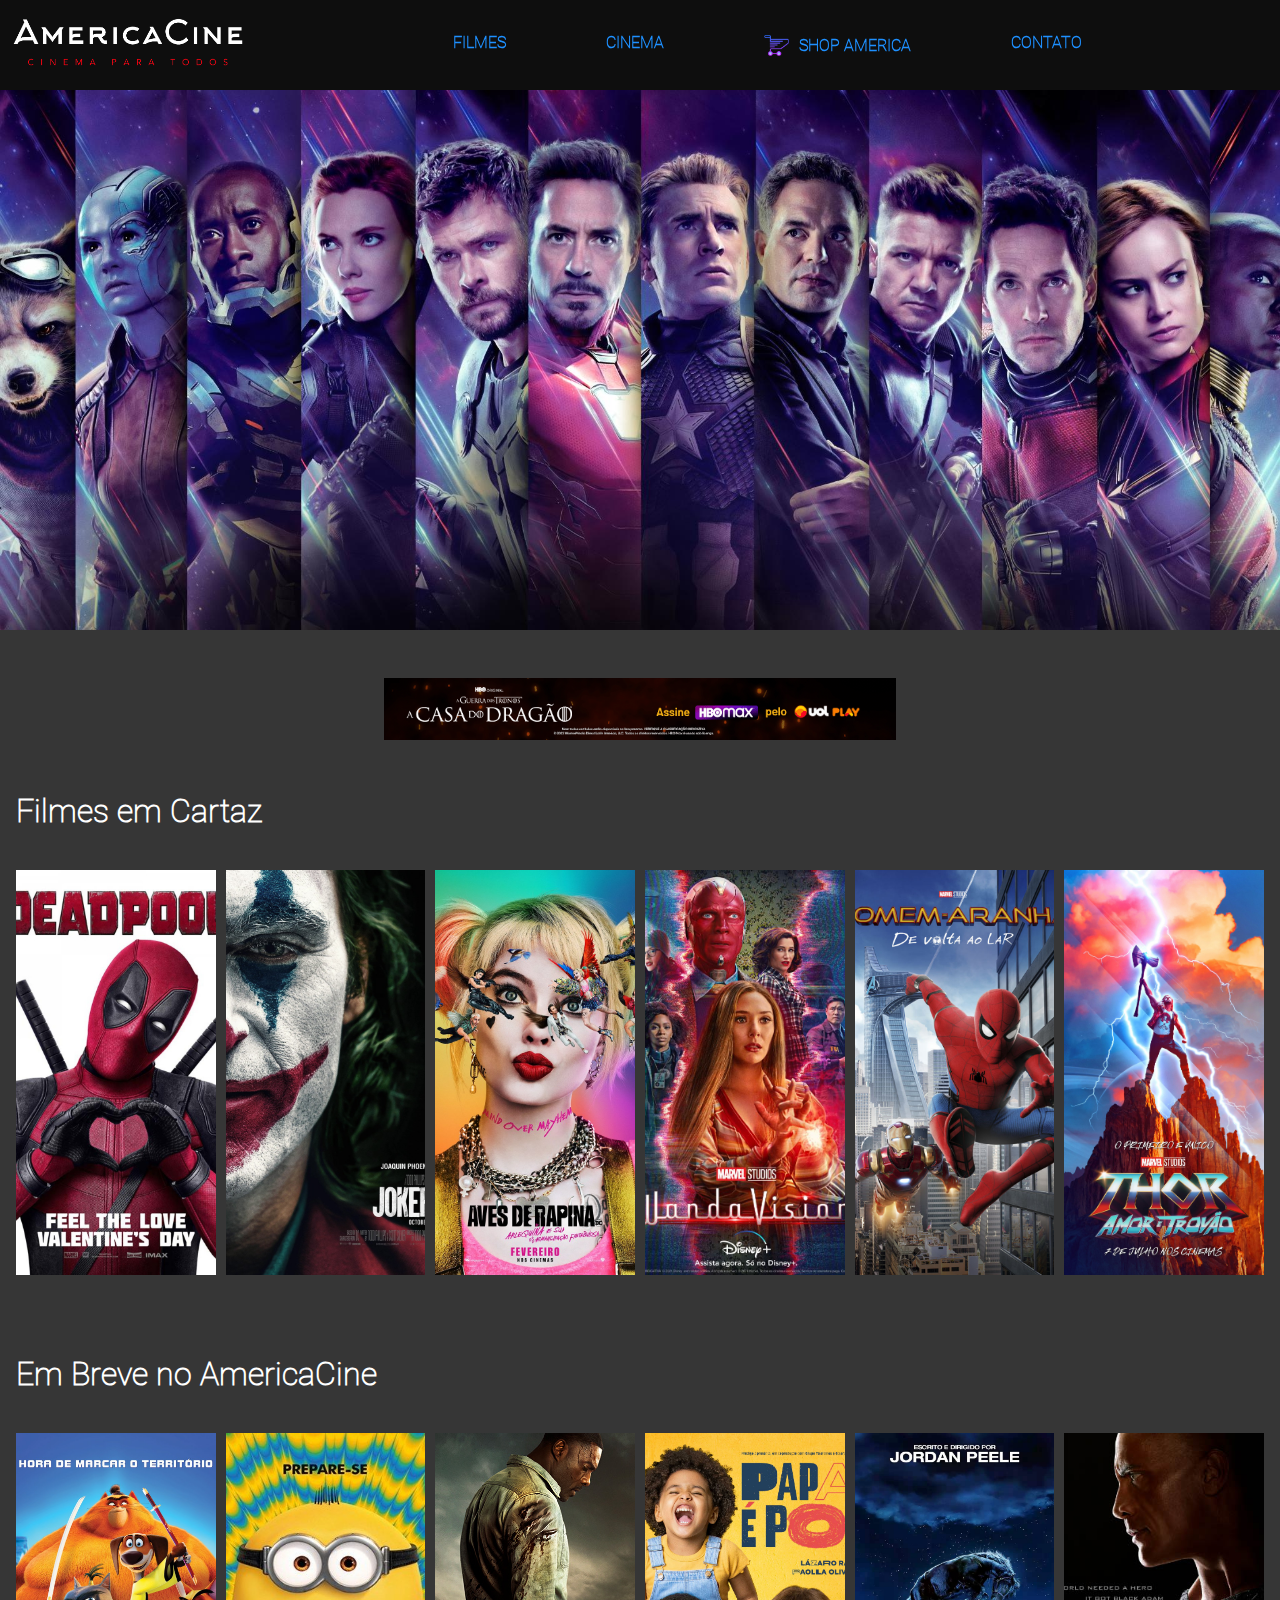
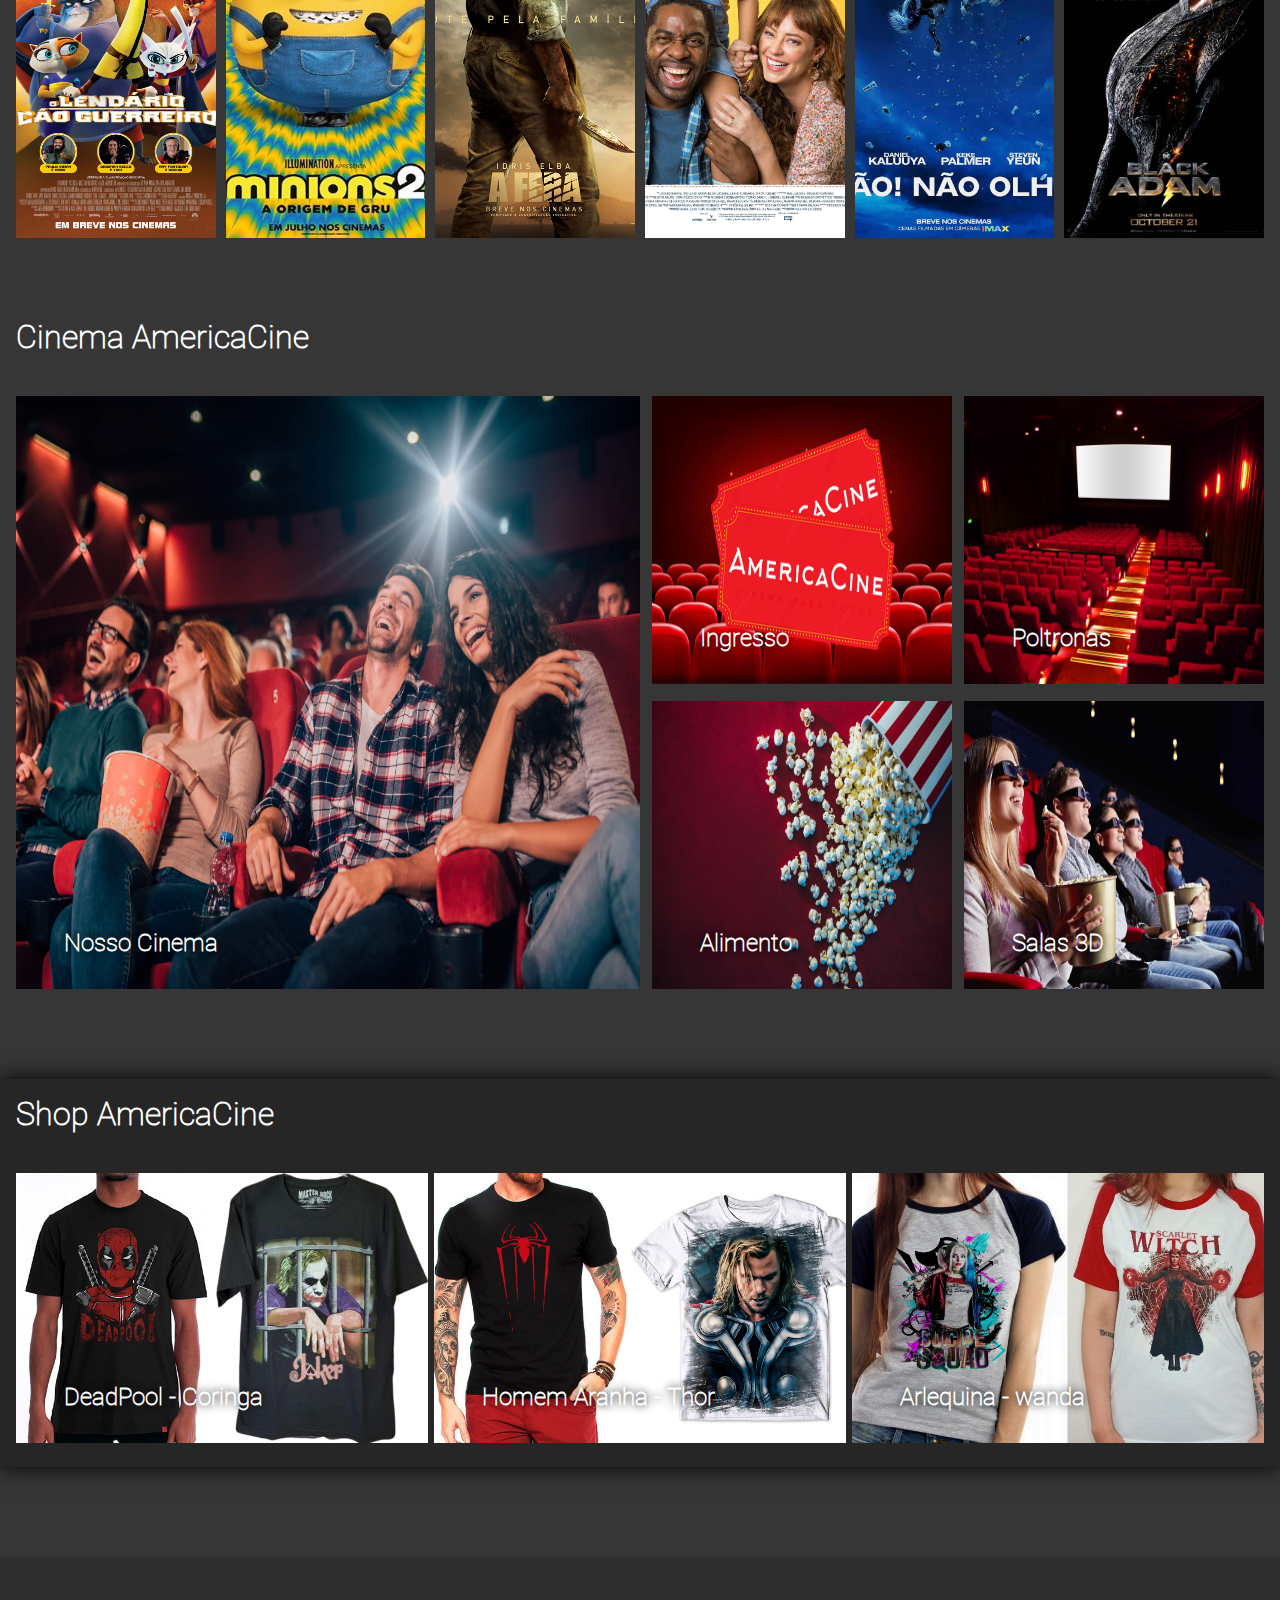
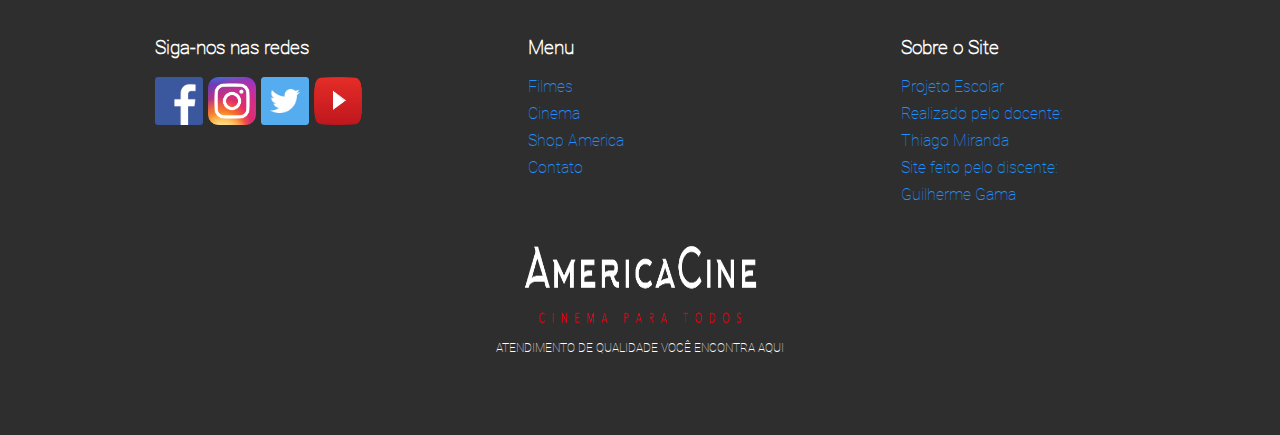
<file: index.html>
<!DOCTYPE html>
<html lang="pt-br">
    <head>
        <title>AmericaCine</title>
        <meta charset="utf-8">
        <link href="estilos/americacine.css" rel="stylesheet">
    </head>
    <body>

        <header><!--CABEÇA DA PÁGINA-->
            <div>
                <a href="index.html">
                    <img src="imagens/logo/logo6-removebg.png" alt="logo">
                </a>
            </div>
            <nav id="menu">
                <ul>
                    <li><a href="paginas/filme.html"><b>FILMES</b></a></li>
                    <li><a href="paginas/cinema.html"><b>CINEMA</b></a></li>
                    <li><a href="paginas/shop.html"><img id="carrinho" src="imagens/logo/loguinho.png" height="25px"><b>SHOP AMERICA</b></a></li>
                    <li><a href="paginas/contato.html"><b>CONTATO</b></a></li>
                </ul>
            </nav>
        </header>
        <main><!--CONTEÚDO DA PÁGINA-->
            <section id="principal"><!--PRINCIPAL-->
                <a href="paginas/filme.html">
                    <img src="imagens/filmes/principais/atores2.jpg">
                </a>
            </section>
            <section class="propaganda">
                <div class="pro">
                    <img src="imagens/propaganda/a-guerra-dos-tronos.png">
                </div>
            </section>
            <section id="emcartaz">
                <h1>Filmes em Cartaz</h1>
                <div class="filmes">
                    <div class="cartaz1">
                        <a href="paginas/filme.html"><div class="cartaz2"></div></a>
                    </div>
                    <div class="cartaz1">
                        <a href="paginas/filme.html"><div class="cartaz3"></div></a>
                    </div>
                    <div class="cartaz1">
                        <a href="paginas/filme.html"><div class="cartaz4"></div></a>
                    </div>
                    <div class="cartaz1">
                        <a href="paginas/filme.html"><div class="cartaz5"></div></a>
                    </div>
                    <div class="cartaz1">
                        <a href="paginas/filme.html"><div class="cartaz6"></div></a>
                    </div>
                    <div class="cartaz1">
                        <a href="paginas/filme.html"><div class="cartaz7"></div></a>
                    </div>
                </div>
            </section>
            
            <section id="embreve">
                <h1>Em Breve no AmericaCine</h1>
                <div class="newfilmes">
                    <div class="breve1">
                        <div class="breve2"></div>
                    </div>
                    <div class="breve1">
                         <div class="breve3"></div>
                    </div>
                    <div class="breve1">
                        <div class="breve4"></div>
                    </div>
                    <div class="breve1">
                        <div class="breve5"></div>
                    </div>
                    <div class="breve1">
                        <div class="breve6"></div>
                    </div>
                    <div class="breve1">
                        <div class="breve7"></div>
                    </div>
                </div>
            </section>
            
            <section id="cinema">
                <h1>Cinema AmericaCine</h1>
                <div class="cinemageral">
                    <div class="primeiraparte">
                            <a href="paginas/cinema.html"><img src="imagens/cinema/imagemprincipal.jpg" alt="imagem do cinema"></a>
                            <div class="legenda">
                                <h2>Nosso Cinema</h2>
                            </div>
                    </div>
                    <div class="cinema1">
                        <a href="paginas/cinema.html#pro">
                            <img src="imagens/cinema/capaingrasso.png" alt="imagem do cinema">
                        </a>
                        <div class="legenda">
                            <h2>Ingresso</h2>
                        </div>
                    </div>
                    <div class="cinema1">
                        <a href="paginas/cinema.html#ingresso">
                            <img src="imagens/cinema/cinema1.png" alt="imagem do cinema">
                        </a>
                        <div class="legenda">
                            <h2>Poltronas</h2>
                        </div>
                    </div>
                    <div class="cinema1">
                        <a href="paginas/cinema.html#pro2">
                            <img src="imagens/cinema/pipoca.jpeg" alt="imagem do cinema">
                        </a>
                        <div class="legenda">
                            <h2>Alimento</h2>
                        </div>
                    </div>
                    <div class="cinema1">
                        <a href="paginas/cinema.html#combos">
                            <img src="imagens/cinema/cinema3.jpg" alt=" imagem do cinema">
                        </a>
                        <div class="legenda">
                            <h2>Salas 3D</h2>
                        </div>
                    </div>
                </div>
            </section>

            <section id="shop">
                <h1>Shop AmericaCine</h1>
                <div class="shopamerica">
                    <div class="shop1">
                        <a href="paginas/shop.html"><div class="shop2"></div></a>
                        <div class="legenda"><h2>DeadPool - Coringa</h2></div>
                    </div>
                    <div class="shop1">
                        <a href="paginas/shop.html"><div class="shop3"></div></a>
                        <div class="legenda"><h2>Homem Aranha - Thor</h2></div>
                    </div>
                    <div class="shop1">
                        <a href="paginas/shop.html"><div class="shop4"></div></a>
                        <div class="legenda"><h2>Arlequina - wanda</h2></div>
                    </div>
                </div>
            </section>
        </main>
        <footer><!--RODAPÉ DA PÁGINA-->
            <div id="rodape">
                <div class="blocos123">
                    <h3>Siga-nos nas redes</h3>
                    <div id="rodapesocial">
                        <div class="socialicone"><a href="https://www.facebook.com/"><img src="imagens/logo/iconefacebook.png"></a></div>
                        <div class="socialicone"><a href="https://www.instagram.com/guiih_gama/"><img src="imagens/logo/iconeinstagram2.png"></a></div>
                        <div class="socialicone"><a href="https://twitter.com/home"><img src="imagens/logo/iconetwitter.png"></a></div>
                        <div class="socialicone"><a href="https://www.youtube.com/channel/UCMYXKQLtA0fd5iip6_Te8tA"><img src="imagens/logo/iconeyoutube.png"></a></div>
                    </div>
                </div>
                <div class="blocos123">
                    <h3>Menu</h3>
                    <div id="rodapemenu">
                        <a href="paginas/filme.html">Filmes</a>
                        <a href="paginas/cinema.html">Cinema</a>
                        <a href="paginas/shop.html">Shop America</a>
                        <a href="paginas/contato.html">Contato</a>
                    </div>
                </div>
                <div class="blocos123">
                    <h3>Sobre o Site</h3>
                    <div id="rodapesobre">
                        <p>Projeto Escolar</p>
                        <p>Realizado pelo docente:</p>
                        <p>Thiago Miranda</p>
                        <p>Site feito pelo discente:</p>
                        <p>Guilherme Gama</p>
                    </div>
                </div>
            </div>
            <div id="rodapelogo">
                <figure>
                    <div class="partelogo"><img src="imagens/logo/logo6-removebg.png" alt="Logo"></div>
                    <figcaption>
                        <p>ATENDIMENTO DE QUALIDADE VOCÊ ENCONTRA AQUI</p>
                    </figcaption>
                </figure>
            </div>
        </footer>
    </body>
</html>
</file>
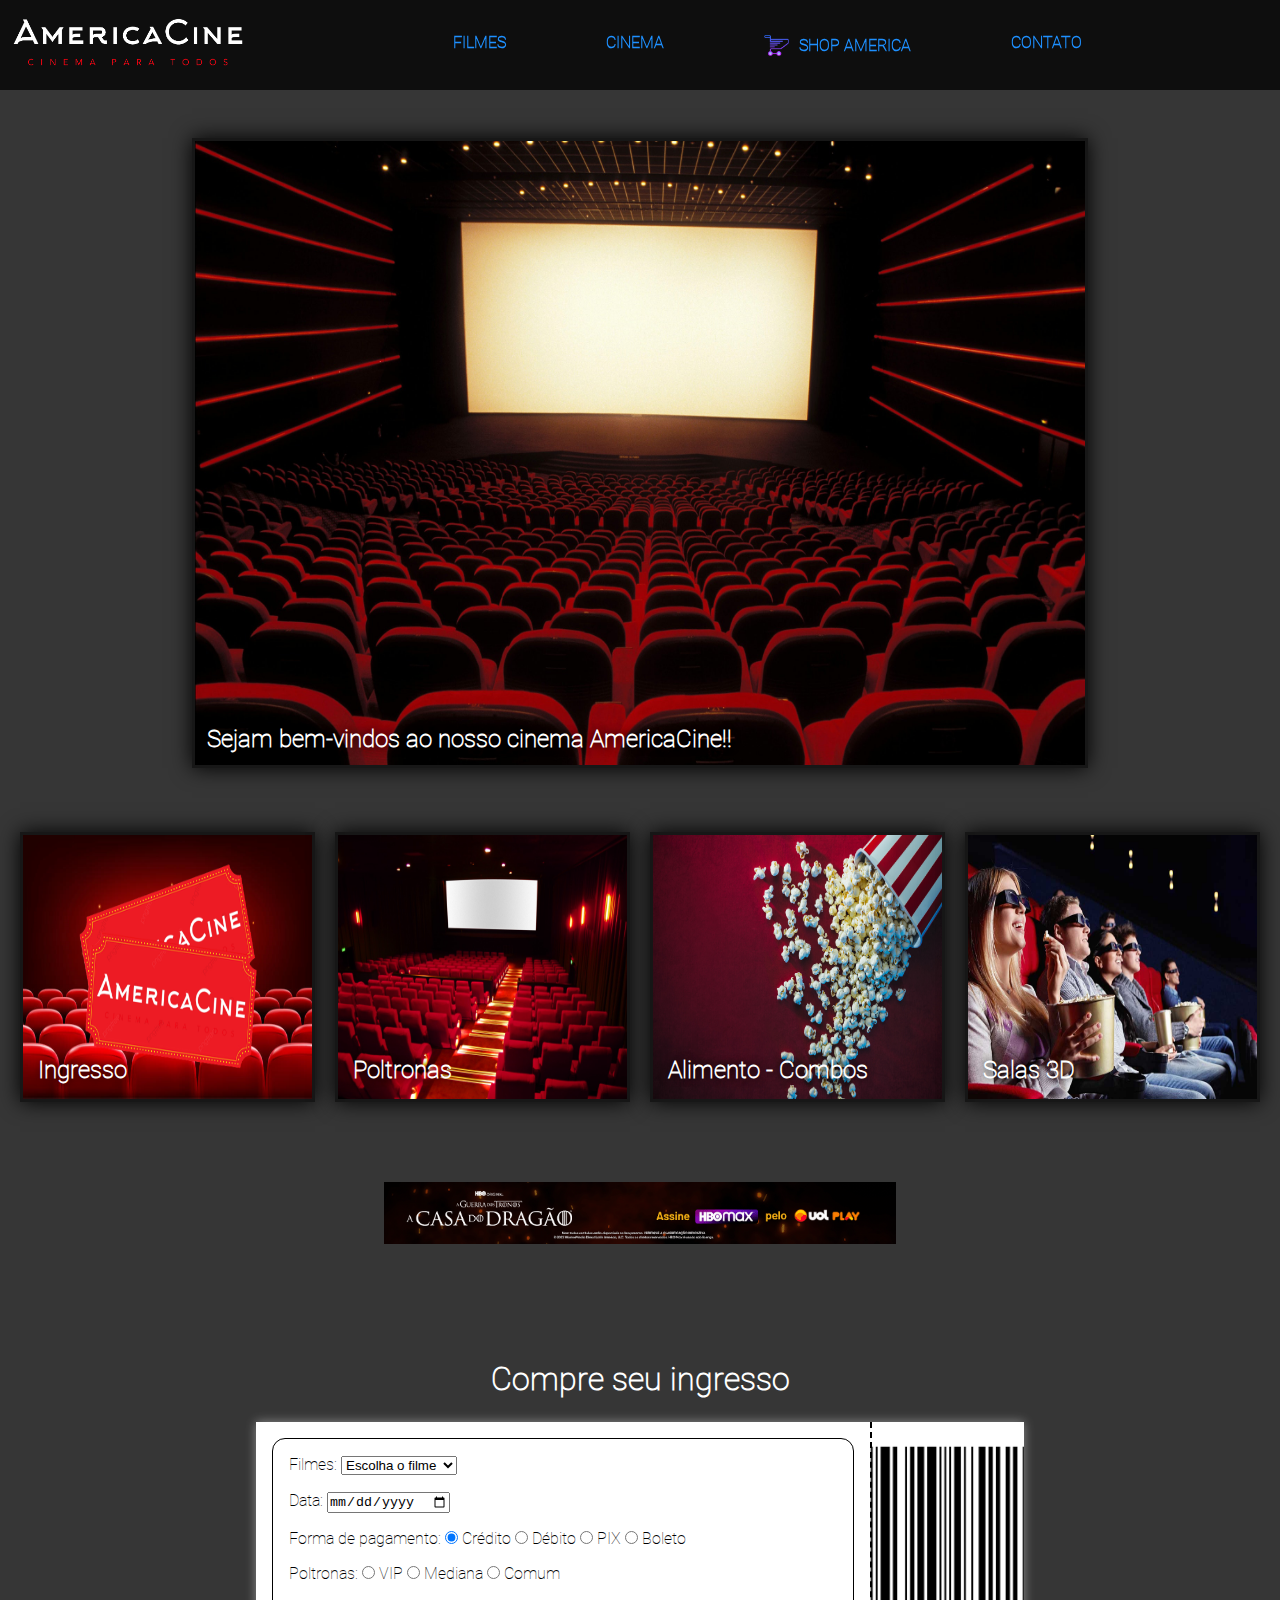
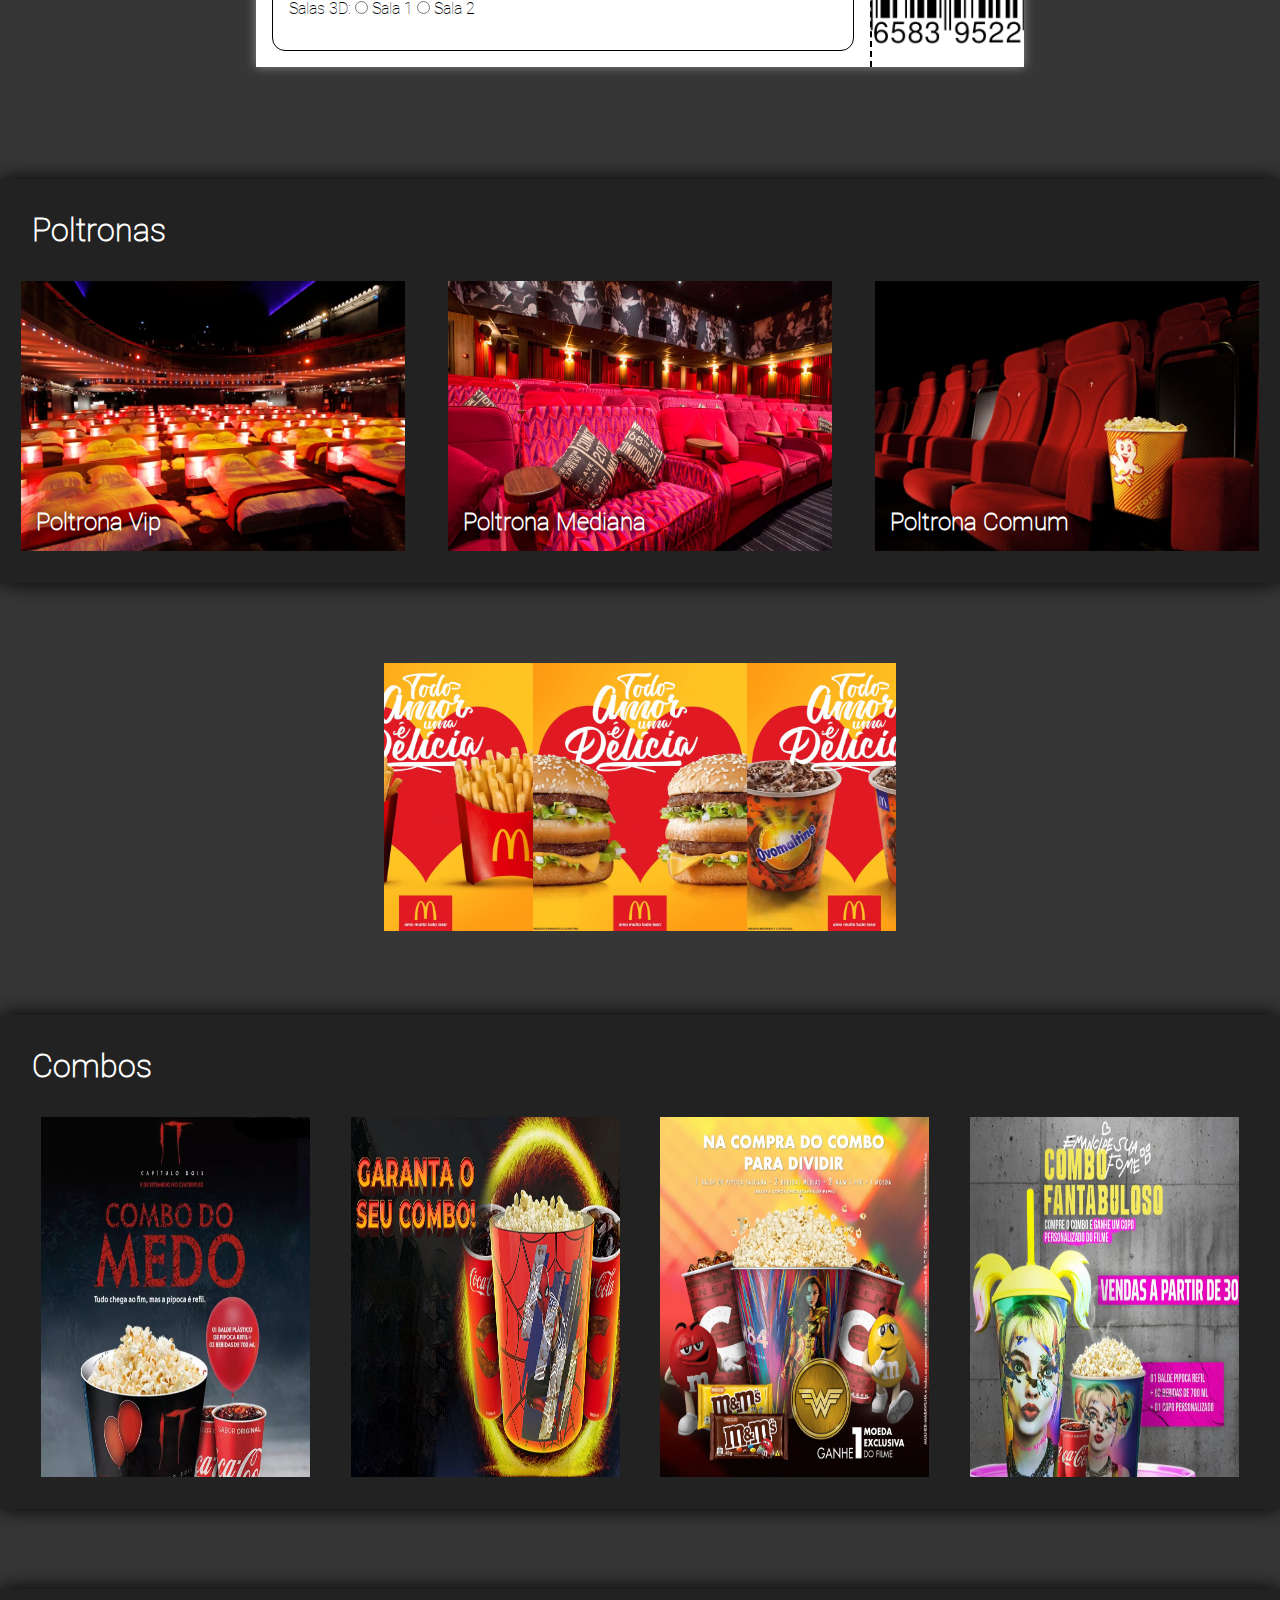
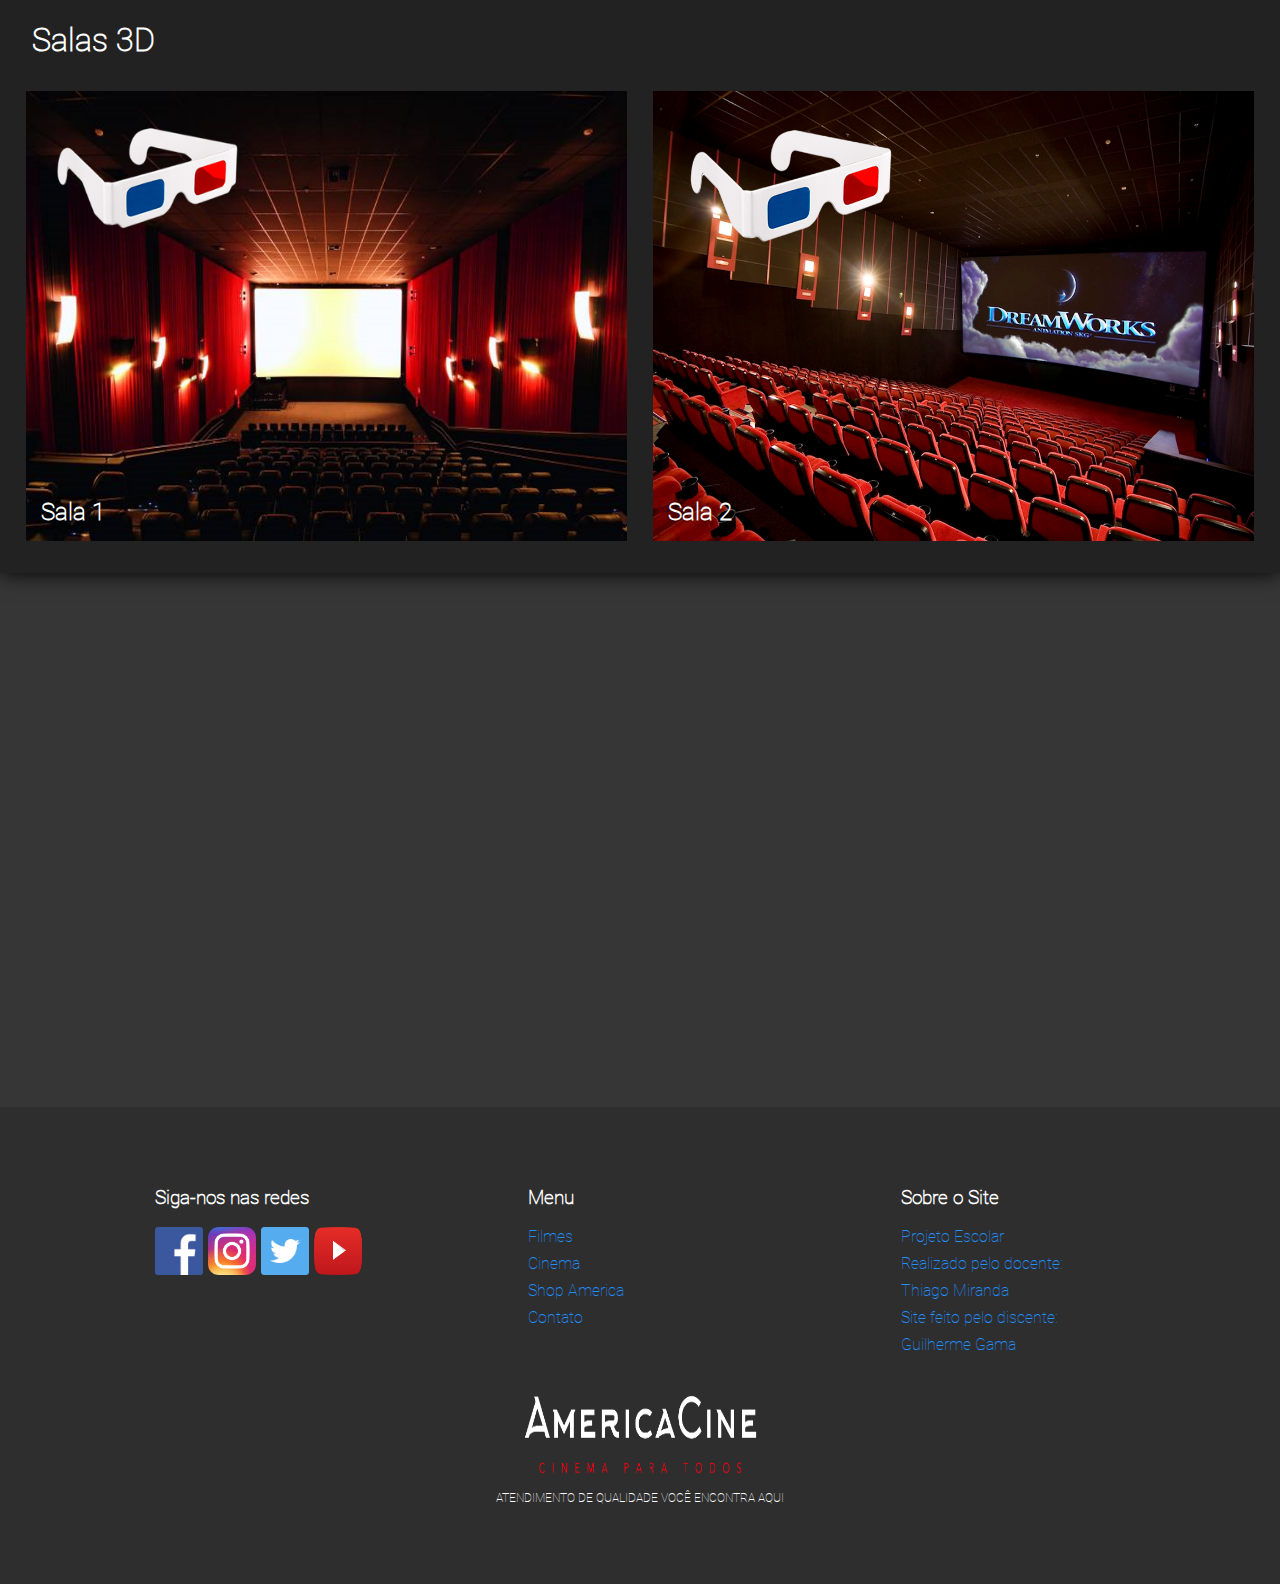
<file: paginas/cinema.html>
<!DOCTYPE html>
<html lang="pt-br">
    <head>
        <title>Cinema</title>
        <meta charset="utf-8">
        <link href="../estilos/cinema.css" rel="stylesheet">
    </head>
    <body>

        <header><!--CABEÇA DA PÁGINA-->
            <div>
                <a href="../index.html">
                    <img src="../imagens/logo/logo6-removebg.png">
                </a>
            </div>
            <nav id="menu">
                <ul>
                    <li><a href="filme.html"><b>FILMES</b></a></li>
                    <li><a href="cinema.html"><b>CINEMA</b></a></li>
                    <li><a href="shop.html"><img id="carrinho" src="../imagens/logo/loguinho.png" height="25px"><b>SHOP AMERICA</b></a></li>
                    <li><a href="contato.html"><b>CONTATO</b></a></li>
                </ul>
            </nav>
        </header>
        <main><!--CONTEÚDO DA PÁGINA-->
            <section id="blococinema"><!--TELA DO CINEMA----------------------------------------->
                <div id="tela">
                    <div id="tela2">
                        <img src="../imagens/cinema/principal2.jpg">
                        <div class="legenda"><h2>Sejam bem-vindos ao nosso cinema AmericaCine!!</h2></div>
                    </div>
                </div>
                <div id="subtopicos">
                    <div class="blocos">
                        <a href="#pro">
                            <img class="tamanhoimagem" src="../imagens/cinema/capaingrasso.png">
                            <div class="legenda"><h2>Ingresso</h2></div>
                        </a>
                    </div>
                    <div class="blocos">
                        <a href="#ingresso">
                            <img class="tamanhoimagem" src="../imagens/cinema/cinema1.png">
                            <div class="legenda"><h2>Poltronas</h2></div>
                        </a>
                    </div>
                    <div class="blocos">
                        <a href="#pro2">
                            <img  class="tamanhoimagem" src="../imagens/cinema/pipoca.jpeg">
                            <div class="legenda"><h2>Alimento - Combos</h2></div>
                        </a>
                    </div>
                    <div class="blocos">
                        <a href="#combos">
                            <img  class="tamanhoimagem" src="../imagens/cinema/cinema3.jpg">
                            <div class="legenda"><h2>Salas 3D</h2></div>
                        </a>
                    </div>
                </div>
            </section>
            <section class="propaganda">
                <div class="pro" id="pro">
                    <img src="../imagens/propaganda/a-guerra-dos-tronos.png">
                </div>
            </section>
            <section id="ingresso"><!--INGRESSO----------------------------------------->
                <h1>Compre seu ingresso</h1>
                <div id="blocoingresso">
                    <div class="ingresso1">
                        <div class="ingresso2">
                            <form action="http://www.thiagomiranda.net/formulario.php" method="post">
                                <div class="spaco">
                                    <label>Filmes:
                                        <select class="cordefundo" name="cidade">
                                            <option value="">Escolha o filme</option>
                                            <option value="DeadPool">DeadPool</option>
                                            <option value="Coringa">Coringa</option>
                                            <option value="Aves de Rapina">Aves de Rapina</option>
                                            <option value="Wanda Vision">Wanda Vision</option>
                                            <option value="Homem-Aranha">Homem Aranha</option>
                                            <option value="Thor">Thor</option>
                                        </select>
                                    </label>
                                </div>
                                <div class="spaco">
                                    <label>Data:
                                        <input class="cordefundo" type="date" name="data">
                                    </label>
                                </div>
                                <div class="spaco">
                                    <fieldset class="semborda">Forma de pagamento:
                                        <input type="radio" name="pagamento" value="Credito" id="credito" checked>
                                        <label for="credito">Crédito</label>
                                        <input type="radio" name="pagamento" value="Debito" id="debito">
                                        <label for="debito">Débito</label>
                                        <input type="radio" name="pagamento" value="PIX" id="pix">
                                        <label for="pix">PIX</label>
                                        <input type="radio" name="pagamento" value="Boleto" id="boleto">
                                        <label for="boleto">Boleto</label>
                                    </fieldset>
                                </div>
                                <div class="spaco">
                                    <fieldset class="semborda">Poltronas:
                                        <input type="radio" name="poltronaesala" value="VIP" id="vip">
                                        <label for="vip">VIP</label>
                                        <input type="radio" name="poltronaesala" value="Mediana" id="mediana">
                                        <label for="mediana">Mediana</label>
                                        <input type="radio" name="poltronaesala" value="Comum" id="comum">
                                        <label for="comum">Comum</label>
                                    </fieldset>
                                </div>
                                <div class="spaco">
                                    <fieldset class="semborda">Salas 3D:
                                        <input type="radio" name="poltronaesala" value="Sala 3D 1" id="sala1">
                                        <label for="sala1">Sala 1</label>
                                        <input type="radio" name="poltronaesala" value="Sala 3D 2" id="sala2">
                                        <label for="sala2">Sala 2</label>
                                    </fieldset>
                                </div>
                            </form>
                        </div>
                    </div>
                    <div class="parteimg"></div>
                </div>
            </section>
            <section id="poltronas"><!--POLTRONAS----------------------------------------->
                <h1 class="titulos">Poltronas</h1>
                <div id="poltrona">
                    <div class="polt">
                        <img src="../imagens/cinema/cama-cinema.jpg">
                        <div class="legenda"><h2>Poltrona Vip</h2></div>
                    </div>
                    <div class="polt">
                        <img src="../imagens/cinema/sofa_cinema.jpg">
                        <div class="legenda"><h2>Poltrona Mediana</h2></div>
                    </div>
                    <div class="polt">
                        <img src="../imagens/cinema/cadeira1.jpg">
                        <div class="legenda"><h2>Poltrona Comum</h2></div>
                    </div>
                </div>
            </section>
            <section class="propaganda">
                <div class="pro" id="pro2">
                    <img src="../imagens/propaganda/mcdonalds.jpg">
                </div>
            </section>
            <section id="alimentos"><!--COMBOS----------------------------------------->
                <h1 class="titulos">Combos</h1>
                <div id="combos">
                    <div class="combos1">
                        <img src="../imagens/cinema/combo1.png">
                    </div>
                    <div class="combos1">
                        <img src="../imagens/cinema/combo2.jpg">
                    </div>
                    <div class="combos1">
                        <img src="../imagens/cinema/combo3.png">
                    </div>
                    <div class="combos1">
                        <img src="../imagens/cinema/combo4.png">
                    </div>
                </div>
            </section>
            <section id="sessao3d"><!--SALAS 3D----------------------------------------->
                <h1 class="titulos">Salas 3D</h1>
                <div id="salas3d">
                    <div class="salas">
                        <img src="../imagens/cinema/sala3d.jpg">
                        <div class="legenda"><h2>Sala 1</h2></div>
                    </div>
                    <div class="salas">
                        <img src="../imagens/cinema/sala3d10.png">
                        <div class="legenda"><h2>Sala 2</h2></div>
                    </div>
                </div>
            </section>
            <iframe src="https://www.google.com/maps/embed?pb=!1m14!1m8!1m3!1d15471.26431702955!2d-41.672709!3d-14.205545!3m2!1i1024!2i768!4f13.1!3m3!1m2!1s0x0%3A0xc5218ecb1168b4a8!2sCinemas%20Premier!5e0!3m2!1spt-BR!2sbr!4v1663677937237!5m2!1spt-BR!2sbr" width="600" height="450" style="border:0;" allowfullscreen="" loading="lazy" referrerpolicy="no-referrer-when-downgrade"></iframe>
        </main>
        <footer><!--RODAPÉ DA PÁGINA-->
            <div id="rodape">
                <div class="blocos123">
                    <h3>Siga-nos nas redes</h3>
                    <div id="rodapesocial">
                        <div class="socialicone"><a href="https://www.facebook.com/"><img src="../imagens/logo/iconefacebook.png"></a></div>
                        <div class="socialicone"><a href="https://www.instagram.com/guiih_gama/"><img src="../imagens/logo/iconeinstagram2.png"></a></div>
                        <div class="socialicone"><a href="https://twitter.com/home"><img src="../imagens/logo/iconetwitter.png"></a></div>
                        <div class="socialicone"><a href="https://www.youtube.com/channel/UCMYXKQLtA0fd5iip6_Te8tA"><img src="../imagens/logo/iconeyoutube.png"></a></div>
                    </div>
                </div>
                <div class="blocos123">
                    <h3>Menu</h3>
                    <div id="rodapemenu">
                        <a href="filme.html">Filmes</a>
                        <a href="cinema.html">Cinema</a>
                        <a href="shop.html">Shop America</a>
                        <a href="contato.html">Contato</a>
                    </div>
                </div>
                <div class="blocos123">
                    <h3>Sobre o Site</h3>
                    <div id="rodapesobre">
                        <p>Projeto Escolar</p>
                        <p>Realizado pelo docente:</p>
                        <p>Thiago Miranda</p>
                        <p>Site feito pelo discente:</p>
                        <p>Guilherme Gama</p>
                    </div>
                </div>
            </div>
            <div id="rodapelogo">
                <figure>
                    <div class="partelogo"><img src="../imagens/logo/logo6-removebg.png" alt="Logo"></div>
                    <figcaption>
                        <p>ATENDIMENTO DE QUALIDADE VOCÊ ENCONTRA AQUI</p>
                    </figcaption>
                </figure>
            </div>
        </footer>
    </body>
</html>
</file>
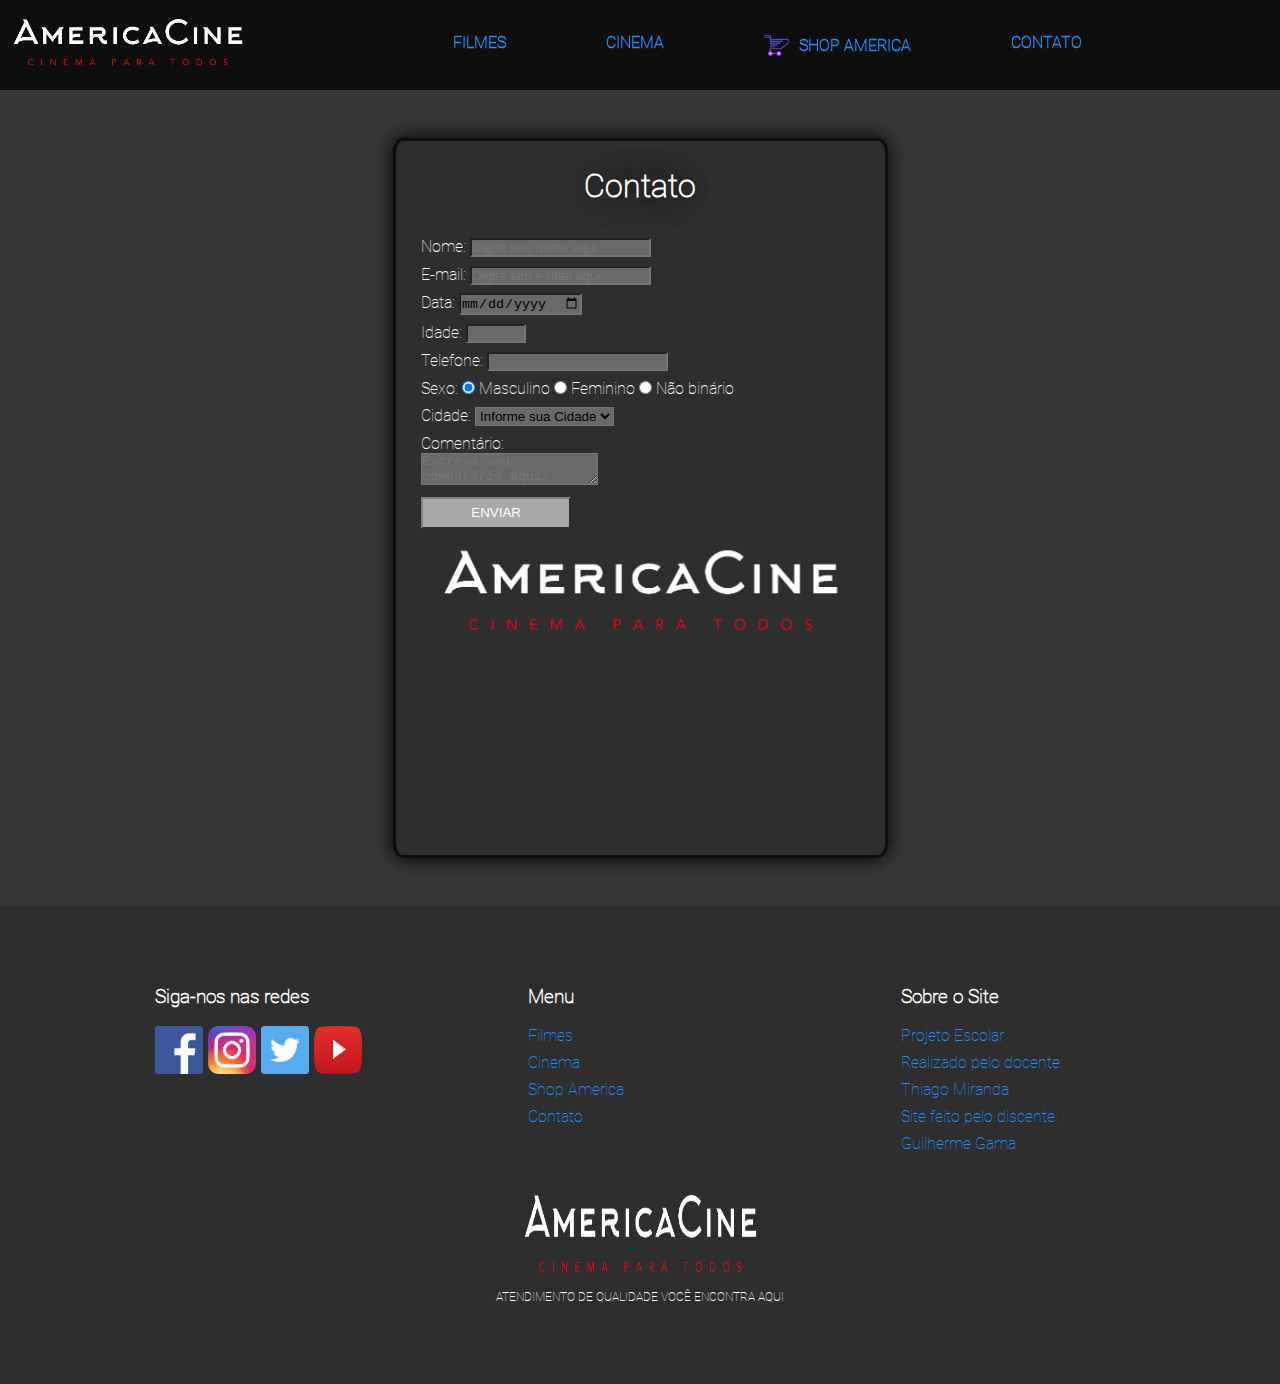
<file: paginas/contato.html>
<!DOCTYPE html>
<html lang="pt-br">
    <head>
        <title>Contato</title>
        <meta charset="utf-8">
        <link href="../estilos/contato.css" rel="stylesheet">
    </head>
    <body>

        <header><!--CABEÇA DA PÁGINA-->
            <div>
                <a href="../index.html">
                    <img src="../imagens/logo/logo6-removebg.png">
                </a>
            </div>
            <nav id="menu">
                <ul>
                    <li><a href="filme.html"><b>FILMES</b></a></li>
                    <li><a href="cinema.html"><b>CINEMA</b></a></li>
                    <li><a href="shop.html"><img id="carrinho" src="../imagens/logo/loguinho.png" height="25px"><b>SHOP AMERICA</b></a></li>
                    <li><a href="contato.html"><b>CONTATO</b></a></li>
                </ul>
            </nav>
        </header>
        <main><!--CONTEÚDO DA PÁGINA-->
            <form id="contato" action="http://www.thiagomiranda.net/formulario.php" method="post">
                <h1>Contato</h1>
                <div id="primeiro">
                    <div class="spaco">
                        <label>Nome:
                            <input class="cordefundo" type="text" name="nome" placeholder="Digite seu nome aqui">
                        </label>
                    </div>
                    <div class="spaco">
                        <label>E-mail:
                            <input class="cordefundo" type="email" name="email" placeholder="Digite seu e-mail aqui">
                        </label>
                    </div>
                    <div class="spaco">
                        <label>Data:
                            <input class="cordefundo" type="date" name="data">
                        </label>
                    </div>
                    <div class="spaco">
                        <label>Idade:
                            <input class="cordefundo" type="number" name="idade" min="1" max="122" step="1">
                        </label>
                    </div>
                    <div class="spaco">
                        <label>Telefone:
                            <input class="cordefundo" type="number" name="telefone">
                        </label>
                    </div>
                    <div class="spaco">
                        <fieldset>Sexo:
                            <input type="radio" name="opcao" value="Masculino" id="sexoM" checked>
                            <label for="SexoM">Masculino</label>
                            <input type="radio" name="opcao" value="Feminino" id="SexoF">
                            <label for="sexoF">Feminino</label>
                            <input type="radio" name="opcao" value="Naobinario" id="SexoNB">
                            <label for="sexoNB">Não binário</label>
                        </fieldset>
                    </div>
                    <div class="spaco">
                        <label>Cidade:
                            <select class="cordefundo" name="cidade">
                                <option value="">Informe sua Cidade</option>
                                <option value="Brumado">Brumado</option>
                                <option value="Vitora da Conquista">Vitora da Conquista</option>
                                <option value="Salvador">Salvador</option>
                                <option value="Porto Seguro">Porto Seguro</option>
                            </select>
                        </label>
                    </div>
                    <div class="spaco">
                        <label for="textoareas">Comentário:</label><br>
                        <textarea class="cordefundo" id="textoareas" name="comentario" placeholder="Escreva seu comentário aqui:"></textarea>
                    </div>
                    <div id="botao">
                        <button type="submit" value="enviar">ENVIAR</button>
                    </div>
                </div>
                <div id="segundo">
                    <div id="logonocontato">
                        <img src="../imagens/logo/logo6-removebg.png">
                    </div>
                </div>
            </form>
        </main>
        <footer><!--RODAPÉ DA PÁGINA-->
            <div id="rodape">
                <div class="blocos123">
                    <h3>Siga-nos nas redes</h3>
                    <div id="rodapesocial">
                        <div class="socialicone"><a href="https://www.facebook.com/"><img src="../imagens/logo/iconefacebook.png"></a></div>
                        <div class="socialicone"><a href="https://www.instagram.com/guiih_gama/"><img src="../imagens/logo/iconeinstagram2.png"></a></div>
                        <div class="socialicone"><a href="https://twitter.com/home"><img src="../imagens/logo/iconetwitter.png"></a></div>
                        <div class="socialicone"><a href="https://www.youtube.com/channel/UCMYXKQLtA0fd5iip6_Te8tA"><img src="../imagens/logo/iconeyoutube.png"></a></div>
                    </div>
                </div>
                <div class="blocos123">
                    <h3>Menu</h3>
                    <div id="rodapemenu">
                        <a href="filme.html">Filmes</a>
                        <a href="cinema.html">Cinema</a>
                        <a href="shop.html">Shop America</a>
                        <a href="contato.html">Contato</a>
                    </div>
                </div>
                <div class="blocos123">
                    <h3>Sobre o Site</h3>
                    <div id="rodapesobre">
                        <p>Projeto Escolar</p>
                        <p>Realizado pelo docente:</p>
                        <p>Thiago Miranda</p>
                        <p>Site feito pelo discente:</p>
                        <p>Guilherme Gama</p>
                    </div>
                </div>
            </div>
            <div id="rodapelogo">
                <figure>
                    <div class="partelogo"><img src="../imagens/logo/logo6-removebg.png" alt="Logo"></div>
                    <figcaption>
                        <p>ATENDIMENTO DE QUALIDADE VOCÊ ENCONTRA AQUI</p>
                    </figcaption>
                </figure>
            </div>
        </footer>

    </body>
</html>
</file>
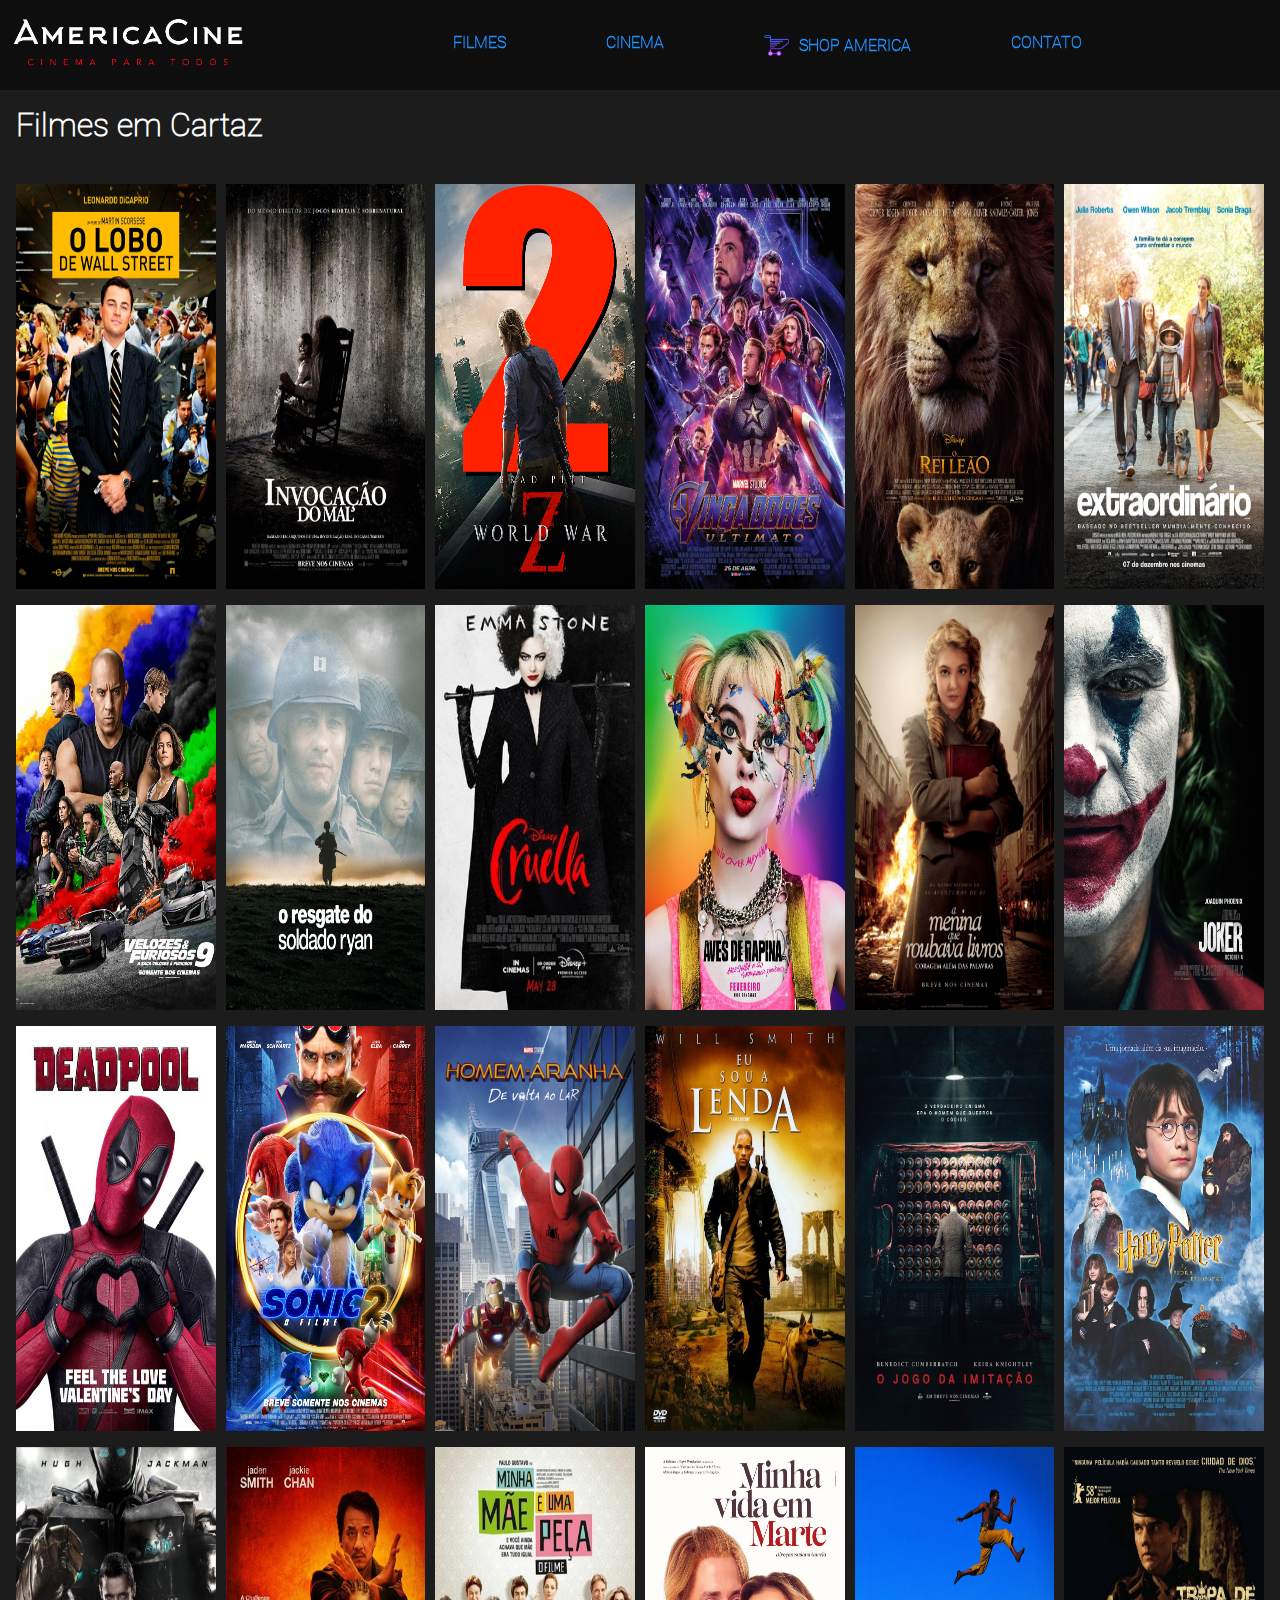
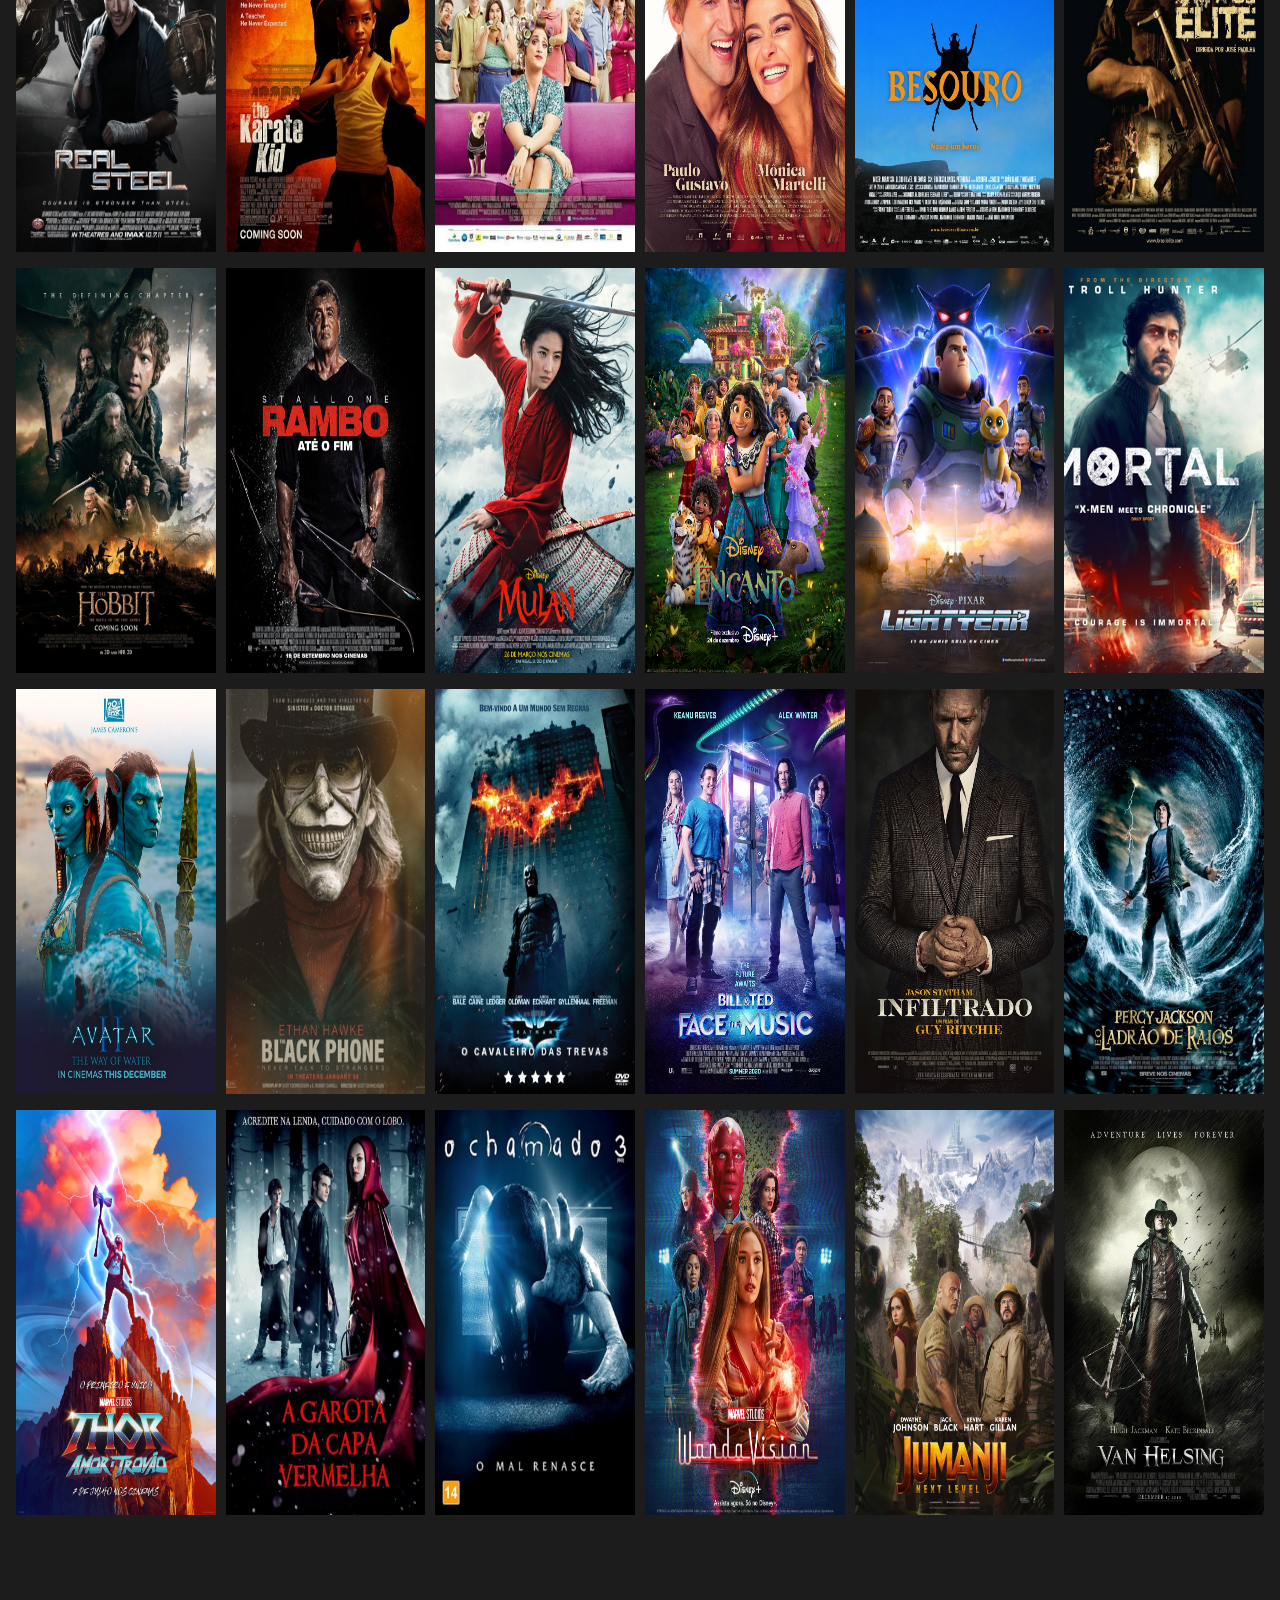
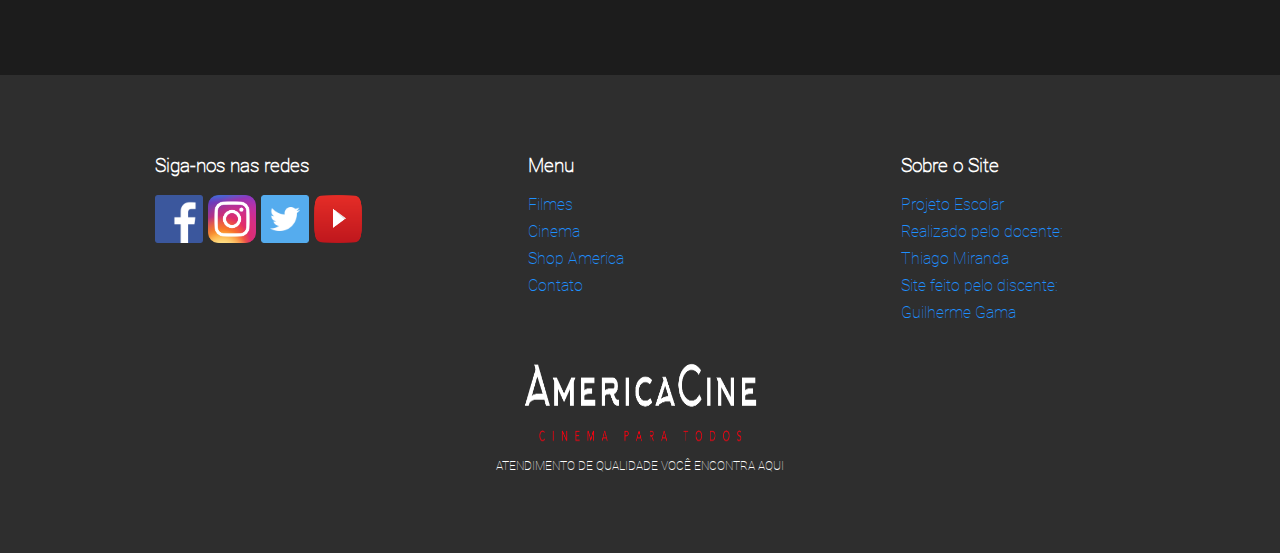
<file: paginas/filme.html>
<!DOCTYPE html>
<html lang="pt-br">
    <head>
        <title>Filmes</title>
        <meta charset="utf-8">
        <link href="../estilos/filme.css" rel="stylesheet">
    </head>
    <body>

        <header><!--CABEÇA DA PÁGINA-->
            <div>
                <a href="../index.html">
                    <img src="../imagens/logo/logo6-removebg.png">
                </a>
            </div>
            <nav id="menu">
                <ul>
                    <li><a href="filme.html"><b>FILMES</b></a></li>
                    <li><a href="cinema.html"><b>CINEMA</b></a></li>
                    <li><a href="shop.html"><img id="carrinho" src="../imagens/logo/loguinho.png" height="25px"><b>SHOP AMERICA</b></a></li>
                    <li><a href="contato.html"><b>CONTATO</b></a></li>
                </ul>
            </nav>
        </header>
        <main><!--CONTEÚDO DA PÁGINA-->
            <section id="emcartaz">
                <h1>Filmes em Cartaz</h1>
                <div class="filmes">
                    <div class="cartaz1">
                        <div class="cartaz2"><img src="../imagens/filmes/111145.jpg"></div>
                    </div>

                    <div class="cartaz1">
                        <div class="cartaz3"><img src="../imagens/filmes/21016629_2013062820083878.jpg"></div>
                    </div>

                    <div class="cartaz1">
                        <div class="cartaz4"><img src="../imagens/filmes/237529.jpg"></div>
                    </div>

                    <div class="cartaz1">
                        <div class="cartaz5"><img src="../imagens/filmes/2428965.jpg"></div>
                    </div>

                    <div class="cartaz1">
                        <div class="cartaz6"><img src="../imagens/filmes/2901026.jpg"></div>
                    </div>

                    <div class="cartaz1">
                        <div class="cartaz7"><img src="../imagens/filmes/3262971.jpg"></div>
                    </div>
                </div>
            </section>
            <section id="emcartaz2">
                <div class="filmes">
                    <div class="cartaz1">
                        <div class="cartaz2"><img src="../imagens/filmes/3385237.jpg"></div>
                    </div>

                    <div class="cartaz1">
                        <div class="cartaz3"><img src="../imagens/filmes/resgate-do-soldado-ryan.jpg"></div>
                    </div>

                    <div class="cartaz1">
                        <div class="cartaz4"><img src="../imagens/filmes/5564614.jpg"></div>
                    </div>

                    <div class="cartaz1">
                        <div class="cartaz5"><img src="../imagens/filmes/arlequina.jpg"></div>
                    </div>

                    <div class="cartaz1">
                        <div class="cartaz6"><img src="../imagens/filmes/cinegarimpo_21053777_20131029202242322.jpg"></div>
                    </div>

                    <div class="cartaz1">
                        <div class="cartaz7"><img src="../imagens/filmes/coringa.jpg"></div>
                    </div>
                </div>
            </section>
            <section id="emcartaz2">
                <div class="filmes">
                    <div class="cartaz1">
                        <div class="cartaz2"><img src="../imagens/filmes/deadpool.jpg"></div>
                    </div>

                    <div class="cartaz1">
                        <div class="cartaz3"><img src="../imagens/filmes/sonic2.jpg"></div>
                    </div>

                    <div class="cartaz1">
                        <div class="cartaz4"><img src="../imagens/filmes/homem-aranha.jpg"></div>
                    </div>

                    <div class="cartaz1">
                        <div class="cartaz5"><img src="../imagens/filmes/eu-sou-lenda.jpg"></div>
                    </div>

                    <div class="cartaz1">
                        <div class="cartaz6"><img src="../imagens/filmes/o_jogo_da_imitacao.jpg"></div>
                    </div>

                    <div class="cartaz1">
                        <div class="cartaz7"><img src="../imagens/filmes/harry_Potter.jpg"></div>
                    </div>
                </div>
            </section>
            <section id="emcartaz2">
                <div class="filmes">
                    <div class="cartaz1">
                        <div class="cartaz2"><img src="../imagens/filmes/gigante_de_aco.jpg"></div>
                    </div>

                    <div class="cartaz1">
                        <div class="cartaz3"><img src="../imagens/filmes/the_karate_kid_2010.jpg"></div>
                    </div>

                    <div class="cartaz1">
                        <div class="cartaz4"><img src="../imagens/filmes/minha_mae_e_uma_peca.jpg"></div>
                    </div>

                    <div class="cartaz1">
                        <div class="cartaz5"><img src="../imagens/filmes/minha_vida_em_marte.jpg"></div>
                    </div>

                    <div class="cartaz1">
                        <div class="cartaz6"><img src="../imagens/filmes/besouro.jpg"></div>
                    </div>

                    <div class="cartaz1">
                        <div class="cartaz7"><img src="../imagens/filmes/tropa_de_elite.jpg"></div>
                    </div>
                </div>
            </section>
            <section id="emcartaz2">
                <div class="filmes">
                    <div class="cartaz1">
                        <div class="cartaz2"><img src="../imagens/filmes/the_hobbit.jpg"></div>
                    </div>

                    <div class="cartaz1">
                        <div class="cartaz3"><img src="../imagens/filmes/rambo.jpg"></div>
                    </div>

                    <div class="cartaz1">
                        <div class="cartaz4"><img src="../imagens/filmes/mulan.jpg"></div>
                    </div>

                    <div class="cartaz1">
                        <div class="cartaz5"><img src="../imagens/filmes/encanto_ka_bpo_pay1_ee2c2e0c.jpeg"></div>
                    </div>

                    <div class="cartaz1">
                        <div class="cartaz6"><img src="../imagens/filmes/lightyear-615932206-large.jpg"></div>
                    </div>

                    <div class="cartaz1">
                        <div class="cartaz7"><img src="../imagens/filmes/mortal.jpg"></div>
                    </div>
                </div>
            </section>
            <section id="emcartaz2">
                <div class="filmes">
                    <div class="cartaz1">
                        <div class="cartaz2"><img src="../imagens/filmes/avatar2.jpg"></div>
                    </div>

                    <div class="cartaz1">
                        <div class="cartaz3"><img src="../imagens/filmes/black_phone.jpg"></div>
                    </div>

                    <div class="cartaz1">
                        <div class="cartaz4"><img src="../imagens/filmes/batman.jpg"></div>
                    </div>

                    <div class="cartaz1">
                        <div class="cartaz5"><img src="../imagens/filmes/encare_a_musica.jpg"></div>
                    </div>

                    <div class="cartaz1">
                        <div class="cartaz6"><img src="../imagens/filmes/infiltrado.jpg"></div>
                    </div>

                    <div class="cartaz1">
                        <div class="cartaz7"><img src="../imagens/filmes/percy_jackson_e_o_ladrao_de_raio.jpg"></div>
                    </div>
                </div>
            </section>
            <section id="emcartaz2">
                <div class="filmes">
                    <div class="cartaz1">
                        <div class="cartaz2"><img src="../imagens/filmes/thor.jpg"></div>
                    </div>

                    <div class="cartaz1">
                        <div class="cartaz3"><img src="../imagens/filmes/a_garota_da_capa_vermelha.jpg"></div>
                    </div>

                    <div class="cartaz1">
                        <div class="cartaz4"><img src="../imagens/filmes/o_chamado.jpg"></div>
                    </div>

                    <div class="cartaz1">
                        <div class="cartaz5"><img src="../imagens/filmes/wandavision.jpg"></div>
                    </div>

                    <div class="cartaz1">
                        <div class="cartaz6"><img src="../imagens/filmes/jumanji.jpg"></div>
                    </div>

                    <div class="cartaz1">
                        <div class="cartaz7"><img src="../imagens/filmes/van_helsing.jpg"></div>
                    </div>
                </div>
            </section>
        </main>
        <footer><!--RODAPÉ DA PÁGINA-->
            <div id="rodape">
                <div class="blocos123">
                    <h3>Siga-nos nas redes</h3>
                    <div id="rodapesocial">
                        <div class="socialicone"><a href="https://www.facebook.com/"><img src="../imagens/logo/iconefacebook.png"></a></div>
                        <div class="socialicone"><a href="https://www.instagram.com/guiih_gama/"><img src="../imagens/logo/iconeinstagram2.png"></a></div>
                        <div class="socialicone"><a href="https://twitter.com/home"><img src="../imagens/logo/iconetwitter.png"></a></div>
                        <div class="socialicone"><a href="https://www.youtube.com/channel/UCMYXKQLtA0fd5iip6_Te8tA"><img src="../imagens/logo/iconeyoutube.png"></a></div>
                    </div>
                </div>
                <div class="blocos123">
                    <h3>Menu</h3>
                    <div id="rodapemenu">
                        <a href="filme.html">Filmes</a>
                        <a href="cinema.html">Cinema</a>
                        <a href="shop.html">Shop America</a>
                        <a href="contato.html">Contato</a>
                    </div>
                </div>
                <div class="blocos123">
                    <h3>Sobre o Site</h3>
                    <div id="rodapesobre">
                        <p>Projeto Escolar</p>
                        <p>Realizado pelo docente:</p>
                        <p>Thiago Miranda</p>
                        <p>Site feito pelo discente:</p>
                        <p>Guilherme Gama</p>
                    </div>
                </div>
            </div>
            <div id="rodapelogo">
                <figure>
                    <div class="partelogo"><img src="../imagens/logo/logo6-removebg.png" alt="Logo"></div>
                    <figcaption>
                        <p>ATENDIMENTO DE QUALIDADE VOCÊ ENCONTRA AQUI</p>
                    </figcaption>
                </figure>
            </div>
        </footer>

    </body>
</html>
</file>
<file: estilos/americacine.css>
@font-face{
    font-family: guilherme;
    src: url(../fontes/roboto/roboto-thin.ttf);
}
*{
    margin: 0;
    padding: 0;
    box-sizing: border-box;
}
body{
    font-family: guilherme, Arial, sans-serif;
	background-color: #1C1C1C;
}
/*BARRA DE ROLAGEM------------------------------------------------------------------*/
body::-webkit-scrollbar{
  width: 9px;
}
body::-webkit-scrollbar-track{
  background: rgba(0,0,0,0.1);
}

body::-webkit-scrollbar-thumb{
  background-color: #1E90FF;
  border-radius: 20px;
  border: 2px solid gray;
}

/*CABEÇA DA PÁGINA------------------------------------------------------------------*/
header{
    background-color: rgba(0,0,0,0.5);
    width: 100%;
    height: 10vh;
    display: flex;
    align-items: center;
	position: fixed;
	top:0;
    z-index: 1;
}
header div img{
    height: 6vh;
}
#menu{
    width: 100%;
    padding-left: 10px;
    padding-right: 10px;
}
#menu ul{
    display: flex;
    justify-content: center;
    list-style: none;
}
#menu li{
    margin-left: 50px;
    margin-right: 50px;
    color: #1E90FF;
    vertical-align: middle;
}
#menu li a{
    text-decoration: none;
    display: flex;
    color: #1E90FF;
    align-items: center;
}
#carrinho{
    margin-right: 10px;
}
#menu a:hover{
    transform: scale(1.2);
}

/*CONTEÚDO DA PÁGINA-----------------------------------------------------------------*/
main{
    background-color: #363636;
	margin-top:10vh;
    padding-bottom: 10vh;
}

/*PRINCIPAL--------------------------------------------------------------------------*/
#principal{
	height: 60vh;
	overflow: hidden;
}

#principal img{
    width: 100%;
    margin-bottom: 100px;
}

/*EM CARTAZ---------------------------------------------------------------------------*/
#emcartaz{
    margin-top: 2rem;
    padding: 1rem;
	width:100%;
}
#emcartaz h1{
    color:white;
    margin-bottom:2.5rem;
}
.filmes{
    display: flex;
    justify-content: space-between;
}
.cartaz1{
    width: 16%;
    height: 45vh;
    overflow: hidden;
}
.cartaz2{
    width: 100%;
    height: 100%;
    background-image: url(../imagens/filmes/deadpool.jpg);
    background-position: center;
    background-size: cover;
    cursor: pointer;
    transition: 0.5s;
}
.cartaz3{
    width: 100%;
    height: 100%;
    background-image: url(../imagens/filmes/coringa.jpg);
    background-position: center;
    background-size: cover;
    cursor: pointer;
    transition:0.5s;
}
.cartaz4{
    width: 100%;
    height: 100%;
    background-image: url(../imagens/filmes/arlequina.jpg);
    background-position: center;
    background-size: cover;
    cursor: pointer;
    transition:0.5s;
}
.cartaz5{
    width: 100%;
    height: 100%;
    background-image: url(../imagens/filmes/wandavision.jpg);
    background-position: center;
    background-size: cover;
    cursor: pointer;
    transition:0.5s;
}
.cartaz6{
    width: 100%;
    height: 100%;
    background-image: url(../imagens/filmes/homem-aranha.jpg);
    background-position: center;
    background-size: cover;
    cursor: pointer;
    transition:0.5s;
}
.cartaz7{
    width: 100%;
    height: 100%;
    background-image: url(../imagens/filmes/thor.jpg);
    background-position: center;
    background-size: cover;
    cursor: pointer;
    transition:0.5s;
}

.cartaz1:hover .cartaz2{
    transform: scale(1.2);
}
.cartaz1:hover .cartaz3{
    transform: scale(1.2);
}
.cartaz1:hover .cartaz4{
    transform: scale(1.2);
}
.cartaz1:hover .cartaz5{
    transform: scale(1.2);
}
.cartaz1:hover .cartaz6{
    transform: scale(1.2);
}
.cartaz1:hover .cartaz7{
    transform: scale(1.2);
}

/*EM BREVE --------------------------------------------------------------------------*/
#embreve{
    width:100%;
    margin-top: 3rem;
    padding: 1rem;
}
#embreve h1{
    color: white;
    margin-bottom: 2.5rem;
	
}
.newfilmes{
    display: flex;
    justify-content: space-between;
}
.breve1{
    width: 16%;
    height: 45vh;
    overflow: hidden;
}
.breve2{
    width: 100%;
    height: 100%;
    background-image: url(../imagens/embreve/o_lendario_cao_guerreiro.jpg);
    background-position: center;
    background-size: cover;
    transition: 0.5s;
    cursor: pointer;
}
.breve3{
    width: 100%;
    height: 100%;
    background-image: url(../imagens/embreve/minions_2.jpg);
    background-position: center;
    background-size: cover;
    transition: 0.5s;
    cursor: pointer;
}
.breve4{
    width: 100%;
    height: 100%;
    background-image: url(../imagens/embreve/a_fera.jpg);
    background-position: center;
    background-size: cover;
    transition: 0.5s;
    cursor:pointer;
}
.breve5{
    width: 100%;
    height: 100%;
    background-image: url(../imagens/embreve/papai_e_pop.jpg);
    background-position: center;
    background-size: cover;
    transition: 0.5s;
    cursor: pointer;
}
.breve6{
    width: 100%;
    height: 100%;
    background-image: url(../imagens/embreve/nao_nao_olhe.jpg);
    background-position: center;
    background-size: cover;
    transition: 0.5s;
    cursor: pointer;
}
.breve7{
    width: 100%;
    height: 100%;
    background-image: url(../imagens/embreve/adao-negro-filme.jpg);
    background-position: center;
    background-size: cover;
    transition: 0.5s;
    cursor: pointer;
}

.breve1:hover .breve2{
    transform: scale(1.2);
}
.breve1:hover .breve3{
    transform: scale(1.2);
}
.breve1:hover .breve4{
    transform: scale(1.2);
}
.breve1:hover .breve5{
    transform: scale(1.2);
}
.breve1:hover .breve6{
    transform: scale(1.2);
}
.breve1:hover .breve7{
    transform: scale(1.2);
}

/*CINEMA-----------------------------------------------------------------------------*/
#cinema{
    width: 100%;
    height: 81vh;
    margin-top: 3rem;
    padding: 1rem;
}
#cinema h1{
    color: white;
    margin-bottom: 2.5rem;
}
.cinemageral{
    display: grid;
    width: 100%;
    height: 64vh;
	grid-template-columns: 50% 24% 24%;
	grid-template-rows: 50% 50%;
    grid-column-gap: 1%;
    grid-row-gap: 3%;
}
.primeiraparte{
    grid-row-start: 1;
	grid-row-end: 3;
    position: relative;
}
.primeiraparte a img{
    width: 100%;
    height: 100%;
}
.cinema1{
    position: relative;
}
.cinema1 img{
    width: 100%;
    height: 100%;
}

/*SHOP-------------------------------------------------------------------------------*/
#shop{
    background-color: rgba(36, 35, 35, 0.801);
    width:100%;
    margin-top: 3rem;
    padding: 1rem 1rem 1.5rem;
    box-shadow: 0 0 20px black;
}
#shop h1{
    color: white;
    margin-bottom: 2.5rem;
	
}
.shopamerica{
    display: flex;
    justify-content: space-between;
}
.shop1{
    width: 33%;
    height: 30vh;
    overflow: hidden;
    position: relative;
}
.shop2{
    width: 100%;
    height: 100%;
    background-image: url(../imagens/shop/2em1a.png);
    background-position: center;
    background-size: cover;
    transition: 0.5s;
    cursor: pointer;
}
.shop3{
    width: 100%;
    height: 100%;
    background-image: url(../imagens/shop/2em1b.png);
    background-position: center;
    background-size: cover;
    transition: 0.5s;
    cursor: pointer;
}
.shop4{
    width: 100%;
    height: 100%;
    background-image: url(../imagens/shop/2em1c.png);
    background-position: center;
    background-size: cover;
    transition: 0.5s;
    cursor: pointer;
}
.shop1:hover .shop2{
    transform: scale(1.2);
}
.shop1:hover .shop3{
    transform: scale(1.2);
}
.shop1:hover .shop4{
    transform: scale(1.2);
}

.legenda{/*Legenda-----------------------------------------------------------------*/
    position: absolute;
    left: 3rem;
    bottom: 2rem;
    color: white;
    text-shadow: 0 0 8px black;
}

.propaganda{/*Porpaganda-------------------------------------------------------------*/
    width: 100%;
    display: flex;
    justify-content: center;
    margin: 3rem 0 2rem;
}
.pro{
    width: 40%;
    height: 100%;
}
.pro img{
    width: 100%;
    height: 100%;
    max-height: 30vh;
}

iframe{/*Mapa------------------------------------------------------------------------*/
    margin-top: 10rem;
    width: 100%;
}

/*RODAPÉ DA PÁGINA-------------------------------------------------------------------*/
footer{
    background-color: #2E2E2E;
    padding: 5rem;
}
#rodape{
    width: 100%;
    display: flex;
    margin-bottom: 1.5rem;
    justify-content: space-around;
}
.blocos123{
    width: 20%;
    height: 20vh;
}
#rodapesocial{
    display: flex;
    justify-content: start;
}
.blocos123 h3{
    margin-bottom: 2vh;
    color: white;
}
.socialicone{
    width: 3rem;
    height: 3rem;
    margin-right: 5px;
}
.socialicone img{
    width: 100%;
    height: 100%;
}
#rodapemenu{
    display: flex;
    flex-direction: column;
}
#rodapemenu a{
    margin-bottom: 0.5rem;
    text-decoration: none;
    color: #1E90FF;
}
#rodapelogo{
    text-align: center;
}
#rodapelogo figure{
    display: flex;
    align-items: center;
    flex-direction: column;
}
#rodapelogo figcaption{
    color: white;
    font-size: 12px;
}
.partelogo{
    width: 23%;
    height: 10vh;
    margin-bottom: 10px;
}
.partelogo img{
    width: 100%;
    height: 100%;
}
#rodapesobre p{
    margin-bottom: 0.5rem;
    color: #1E90FF;
}
</file>
<file: estilos/cinema.css>
@font-face{
    font-family: guilherme;
    src: url(../fontes/roboto/roboto-thin.ttf);
}
*{
    margin: 0;
    padding: 0;
    box-sizing: border-box;
}
/*BARRA DE ROLAGEM------------------------------------------------------------------*/
body{
    font-family: guilherme, Arial, sans-serif;
	background-color: #1C1C1C;
}
body::-webkit-scrollbar{
  width: 9px;
}
body::-webkit-scrollbar-track{
  background: rgba(0,0,0,0.1);
}

body::-webkit-scrollbar-thumb{
  background-color: #1E90FF;
  border-radius: 20px;
  border: 2px solid gray;
}
/*CABEÇA DA PÁGINA------------------------------------------------------------------*/
header{
    background-color: rgba(0,0,0,0.5);
    width: 100%;
    height: 10vh;
    display: flex;
    align-items: center;
	position: fixed;
	top:0;
    z-index: 1;
}
header div img{
    height: 6vh;
}
#menu{
    width: 100%;
    padding-left: 10px;
    padding-right: 10px;
}
#menu ul{
    display: flex;
    justify-content: center;
    list-style: none;
}
#menu li{
    margin-left: 50px;
    margin-right: 50px;
    color: #1E90FF;
    vertical-align: middle;
}
#menu li a{
    text-decoration: none;
    display: flex;
    color: #1E90FF;
    align-items: center;
}
#carrinho{
    margin-right: 10px;
}
#menu a:hover{
    transform: scale(1.2);
}

/*CONTEÚDO DA PÁGINA----------------------------------------------------------------*/
main{
    width: 100%;
    height: 100%;
    padding: 3rem 0 0;
    background-color: #363636;
	margin-top:10vh;
}
#blococinema{/*Bloco principal do cinema----------------------------------------------*/
    width: 100%;
    margin-bottom: 5rem;
}
#tela{
    width: 100%;
    height: 80%;
    display: flex;
    justify-content: center;
    margin-bottom: 4rem;
}
#tela2{
    width: 70%;
    height: 70vh;
    position: relative;
    box-shadow: 0 0 20px black;
}
#tela2 img{
    width: 100%;
    height: 100%;
    border: 3px solid rgba(0, 0, 0, 0.568);
}
#subtopicos{
    display: flex;
    width: 100%;
    height: 20%;
    justify-content: space-evenly;
}
.blocos{
    width: 23%;
    height: 30vh;
    border: 3px solid rgba(0, 0, 0, 0.568);
    position: relative;
    box-shadow: 0 0 20px black;
}
.tamanhoimagem{
    width: 100%;
    height: 100%;
}

#ingresso{/*Ingresso------------------------------------------------------------------------*/
    width: 60%;
    margin: 0 auto 5rem;
    padding: 2rem 0;
}
#ingresso h1{
    color: white;
    margin-bottom: 1.5rem;
    text-align: center;
}
#blocoingresso{
    width: 100%;
    display: flex;
    box-shadow: 0 0 10px rgba(255, 255, 255, 0.432);
}
.ingresso1{
    width: 80%;
    min-height: 25vh;
    padding: 1rem;
    background-color: #FFF;
}
.ingresso2{
    width: 100%;
    height: 100%;
    border: 1px solid #000;
    border-radius: 13px;
    padding: 1rem;
}
.parteimg{
    width: 20%;
    min-height: 25vh;
    border-left: 2px dashed #000;
    background-color: #FFF;
    background-image: url(../imagens/cinema/codigo_de_barra-removebg-preview.png);
    background-position: center;
    background-size: cover;
}
.spaco{
    margin-bottom: 1rem;
}
.semborda{
    border: none;
}

#poltronas{/*Poltronas----------------------------------------------------------------------*/
    width: 100%;
    background-color: rgba(0, 0, 0, 0.368);
    padding: 2rem 0;
    margin-bottom: 5rem;
    box-shadow: 0 0 20px black;
}
#poltrona{
    display: flex;
    justify-content: space-around;
}
.polt{
    width: 30%;
    height: 30vh;
    position: relative;
    cursor: pointer;
}
.polt img{
    width: 100%;
    height: 100%;
}

#alimentos{/*Alimentos---------------------------------------------------------------*/
    width: 100%;
    margin-bottom: 5rem;
    padding: 2rem 0;
    background-color: rgba(0, 0, 0, 0.368);
    box-shadow: 0 0 20px black;
}
#combos{
    width: 100%;
    display: flex;
    justify-content: space-evenly;
}
.combos1{
    width: 21%;
    height: 40vh;
    cursor: pointer;
}
.combos1 img{
    width: 100%;
    height: 100%;
}

#sessao3d{/*Salas3D------------------------------------------------------------------*/
    width: 100%;
    background-color: rgba(0, 0, 0, 0.368);
    padding: 2rem 0;
    margin-bottom: 5rem;
    box-shadow: 0 0 20px black;
}
#salas3d{
    width: 100%;
    height: 50vh;
    display: flex;
    justify-content: space-evenly;
}
.salas{
    width: 47%;
    position: relative;
    cursor: pointer;
}
.salas img{
    width: 100%;
    height: 100%;
}

iframe{/*Mapa------------------------------------------------------------------------*/
    width: 100%;
}

.legenda{/*Legenda-------------------------------------------------------------------*/
    position: absolute;
    left: 15px;
    bottom: 15px;
    color: white;
    text-shadow: 0 0 8px black;
}

.titulos{/*Titulos-------------------------------------------------------------------*/
    color: white;
    margin: 0 2rem 2rem;
}

.propaganda{/*Porpaganda-------------------------------------------------------------*/
    width: 100%;
    display: flex;
    justify-content: center;
    margin: 5rem 0;
}
.pro{
    width: 40%;
    height: 100%;
}
.pro img{
    width: 100%;
    height: 100%;
    max-height: 30vh;
}

/*RODAPÉ DA PÁGINA-------------------------------------------------------------------*/
footer{
    background-color: #2E2E2E;
    padding: 5rem;
}
#rodape{
    width: 100%;
    display: flex;
    margin-bottom: 1.5rem;
    justify-content: space-around;
}
.blocos123{
    width: 20%;
    height: 20vh;
}
#rodapesocial{
    display: flex;
    justify-content: start;
}
.blocos123 h3{
    margin-bottom: 2vh;
    color: white;
}
.socialicone{
    width: 3rem;
    height: 3rem;
    margin-right: 5px;
}
.socialicone img{
    width: 100%;
    height: 100%;
}
#rodapemenu{
    display: flex;
    flex-direction: column;
}
#rodapemenu a{
    margin-bottom: 0.5rem;
    text-decoration: none;
    color: #1E90FF;
}
#rodapelogo{
    text-align: center;
}
#rodapelogo figure{
    display: flex;
    align-items: center;
    flex-direction: column;
}
#rodapelogo figcaption{
    color: white;
    font-size: 12px;
}
.partelogo{
    width: 23%;
    height: 10vh;
    margin-bottom: 10px;
}
.partelogo img{
    width: 100%;
    height: 100%;
}
.partelogo img{
    width: 100%;
    height: 100%;
}
#rodapesobre p{
    margin-bottom: 0.5rem;
    color: #1E90FF;
}
</file>
<file: estilos/contato.css>
@font-face{
    font-family: guilherme;
    src: url(../fontes/roboto/roboto-thin.ttf);
}
*{
    margin: 0;
    padding: 0;
    box-sizing: border-box;
}
/*BARRA DE ROLAGEM------------------------------------------------------------------*/
body{
    font-family: guilherme, Arial, sans-serif;
	background-color: #1C1C1C;
}
body::-webkit-scrollbar{
  width: 9px;
}
body::-webkit-scrollbar-track{
  background: rgba(0,0,0,0.1);
}

body::-webkit-scrollbar-thumb{
  background-color: #1E90FF;
  border-radius: 20px;
  border: 2px solid gray;
}
/*CABEÇA DA PÁGINA------------------------------------------------------------------*/
header{
    background-color: rgba(0,0,0,0.5);
    width: 100%;
    height: 10vh;
    display: flex;
    align-items: center;
	position: fixed;
	top:0;
}
header div img{
    height: 6vh;
}
#menu{
    width: 100%;
    padding-left: 10px;
    padding-right: 10px;
}
#menu ul{
    display: flex;
    justify-content: center;
    list-style: none;
}
#menu li{
    margin-left: 50px;
    margin-right: 50px;
    color: #1E90FF;
    vertical-align: middle;
}
#menu li a{
    text-decoration: none;
    display: flex;
    color: #1E90FF;
    align-items: center;
}
#carrinho{
    margin-right: 10px;
}
#menu a:hover{
    transform: scale(1.2);
}

/*CONTEÚDO DA PÁGINA----------------------------------------------------------------*/
main{
    background-color: #363636;
    height: 100%;
	margin-top:10vh;
    padding: 3rem 0;
    display: flex;
    justify-content: center;
    align-items: center;
}
#contato{
    width: 55vh;
    min-height: 80vh;
    padding: 2%;
    background-color: #2E2E2E;
    border: 3px solid rgb(14, 13, 13);
    border-radius: 2%;
    box-shadow: 0 0 20px black;
}
#contato h1{
    color: white;
    text-align: center;
    margin-bottom: 2rem;
    text-shadow: 0px 0px 30px black;
}
#primeiro{
    width: 100%;
    min-height: 50%;
}
#segundo{
    width: 100%; 
    position: relative;
    top: 13%;
}
#botao button{
    background: darkgrey;
    color: white;
    margin-bottom: 1rem;
    border-style: outset;
    border-color: gray;
    width: 150px;
    height: 2rem;
    font: guilherme, Arial, sans-serif;
    text-shadow: none;
    cursor: pointer;
}

.cordefundo{
    background-color: #696969;
}
#contato fieldset{
    border: none;
}
.spaco{
    margin-bottom: 0.5rem;
    color: #fff;
}
#logonocontato img{
    width: 100%;
    height: 100%;
}

/*RODAPÉ DA PÁGINA-------------------------------------------------------------------*/
footer{
    background-color: #2E2E2E;
    padding: 5rem;
}
#rodape{
    width: 100%;
    display: flex;
    margin-bottom: 1.5rem;
    justify-content: space-around;
}
.blocos123{
    width: 20%;
    height: 20vh;
}
#rodapesocial{
    display: flex;
    justify-content: start;
}
.blocos123 h3{
    margin-bottom: 2vh;
    color: white;
}
.socialicone{
    width: 3rem;
    height: 3rem;
    margin-right: 5px;
}
.socialicone img{
    width: 100%;
    height: 100%;
}
#rodapemenu{
    display: flex;
    flex-direction: column;
}
#rodapemenu a{
    margin-bottom: 0.5rem;
    text-decoration: none;
    color: #1E90FF;
}
#rodapelogo{
    text-align: center;
}
#rodapelogo figure{
    display: flex;
    align-items: center;
    flex-direction: column;
}
#rodapelogo figcaption{
    color: white;
    font-size: 12px;
}
.partelogo{
    width: 23%;
    height: 10vh;
    margin-bottom: 10px;
}
.partelogo img{
    width: 100%;
    height: 100%;
}
.partelogo img{
    width: 100%;
    height: 100%;
}
#rodapesobre p{
    margin-bottom: 0.5rem;
    color: #1E90FF;
}
</file>
<file: estilos/filme.css>
@font-face{
    font-family: guilherme;
    src: url(../fontes/roboto/roboto-thin.ttf);
}
*{
    margin: 0;
    padding: 0;
    box-sizing: border-box;
}
/*BARRA DE ROLAGEM------------------------------------------------------------------*/
body{
    font-family: guilherme, Arial, sans-serif;
	background-color: #1C1C1C;
}
body::-webkit-scrollbar{
  width: 9px;
}
body::-webkit-scrollbar-track{
  background: rgba(0,0,0,0.1);
}

body::-webkit-scrollbar-thumb{
  background-color: #1E90FF;
  border-radius: 20px;
  border: 2px solid gray;
}

/*CABEÇA DA PÁGINA------------------------------------------------------------------*/
header{
    background-color: rgba(0,0,0,0.5);
    width: 100%;
    height: 10vh;
    display: flex;
    align-items: center;
	position: fixed;
	top:0;
    z-index: 1;
}
header div img{
    height: 6vh;
}
#menu{
    width: 100%;
    padding-left: 10px;
    padding-right: 10px;
}
#menu ul{
    display: flex;
    justify-content: center;
    list-style: none;
}
#menu li{
    margin-left: 50px;
    margin-right: 50px;
    color: #1E90FF;
    vertical-align: middle;
}
#menu li a{
    text-decoration: none;
    display: flex;
    color: #1E90FF;
    align-items: center;
}
#carrinho{
    margin-right: 10px;
}
#menu a:hover{
    transform: scale(1.2);
}

/*CONTEÚDO DA PÁGINA-----------------------------------------------------------------*/
main{
	margin-top:10vh;
    padding-bottom: 10rem;
}
/*EM BREVE --------------------------------------------------------------------------*/
#emcartaz{
    padding: 1rem 1rem 0;
	width:100%;
}
#emcartaz h1{
    color:white;
    margin-bottom:2.5rem;
}
#emcartaz2{
    padding: 1rem 1rem 0;
	width:100%;
}
.filmes{
    display: flex;
    justify-content: space-between;
}
.cartaz1{
    width: 16%;
    height: 45vh;
    overflow: hidden;
}
.cartaz2{
    width: 100%;
    height: 100%;
    cursor: pointer;
    transition: 0.5s;
}
.cartaz2 img{
    width: 100%;
    height: 100%;
    background-position: center;
    background-size: cover;
}
.cartaz3{
    width: 100%;
    height: 100%;
    cursor: pointer;
    transition:0.5s;
}
.cartaz3 img{
    width: 100%;
    height: 100%;
    background-position: center;
    background-size: cover;
}
.cartaz4{
    width: 100%;
    height: 100%;
    cursor: pointer;
    transition:0.5s;
}
.cartaz4 img{
    width: 100%;
    height: 100%;
    background-position: center;
    background-size: cover;
}
.cartaz5{
    width: 100%;
    height: 100%;
    cursor: pointer;
    transition:0.5s;
}
.cartaz5 img{
    width: 100%;
    height: 100%;
    background-position: center;
    background-size: cover;
}
.cartaz6{
    width: 100%;
    height: 100%;
    cursor: pointer;
    transition:0.5s;
}
.cartaz6 img{
    width: 100%;
    height: 100%;
    background-position: center;
    background-size: cover;
}
.cartaz7{
    width: 100%;
    height: 100%;
    cursor: pointer;
    transition:0.5s;
}
.cartaz7 img{
    width: 100%;
    height: 100%;
    background-position: center;
    background-size: cover;
}

.cartaz1:hover .cartaz2{
    transform: scale(1.2);
}
.cartaz1:hover .cartaz3{
    transform: scale(1.2);
}
.cartaz1:hover .cartaz4{
    transform: scale(1.2);
}
.cartaz1:hover .cartaz5{
    transform: scale(1.2);
}
.cartaz1:hover .cartaz6{
    transform: scale(1.2);
}
.cartaz1:hover .cartaz7{
    transform: scale(1.2);
}

/*RODAPÉ DA PÁGINA-------------------------------------------------------------------*/
footer{
    background-color: #2E2E2E;
    padding: 5rem;
}
#rodape{
    width: 100%;
    display: flex;
    margin-bottom: 1.5rem;
    justify-content: space-around;
}
.blocos123{
    width: 20%;
    height: 20vh;
}
#rodapesocial{
    display: flex;
    justify-content: start;
}
.blocos123 h3{
    margin-bottom: 2vh;
    color: white;
}
.socialicone{
    width: 3rem;
    height: 3rem;
    margin-right: 5px;
}
.socialicone img{
    width: 100%;
    height: 100%;
}
#rodapemenu{
    display: flex;
    flex-direction: column;
}
#rodapemenu a{
    margin-bottom: 0.5rem;
    text-decoration: none;
    color: #1E90FF;
}
#rodapelogo{
    text-align: center;
}
#rodapelogo figure{
    display: flex;
    align-items: center;
    flex-direction: column;
}
#rodapelogo figcaption{
    color: white;
    font-size: 12px;
}
.partelogo{
    width: 23%;
    height: 10vh;
    margin-bottom: 10px;
}
.partelogo img{
    width: 100%;
    height: 100%;
}
.partelogo img{
    width: 100%;
    height: 100%;
}
#rodapesobre p{
    margin-bottom: 0.5rem;
    color: #1E90FF;
}
</file>
